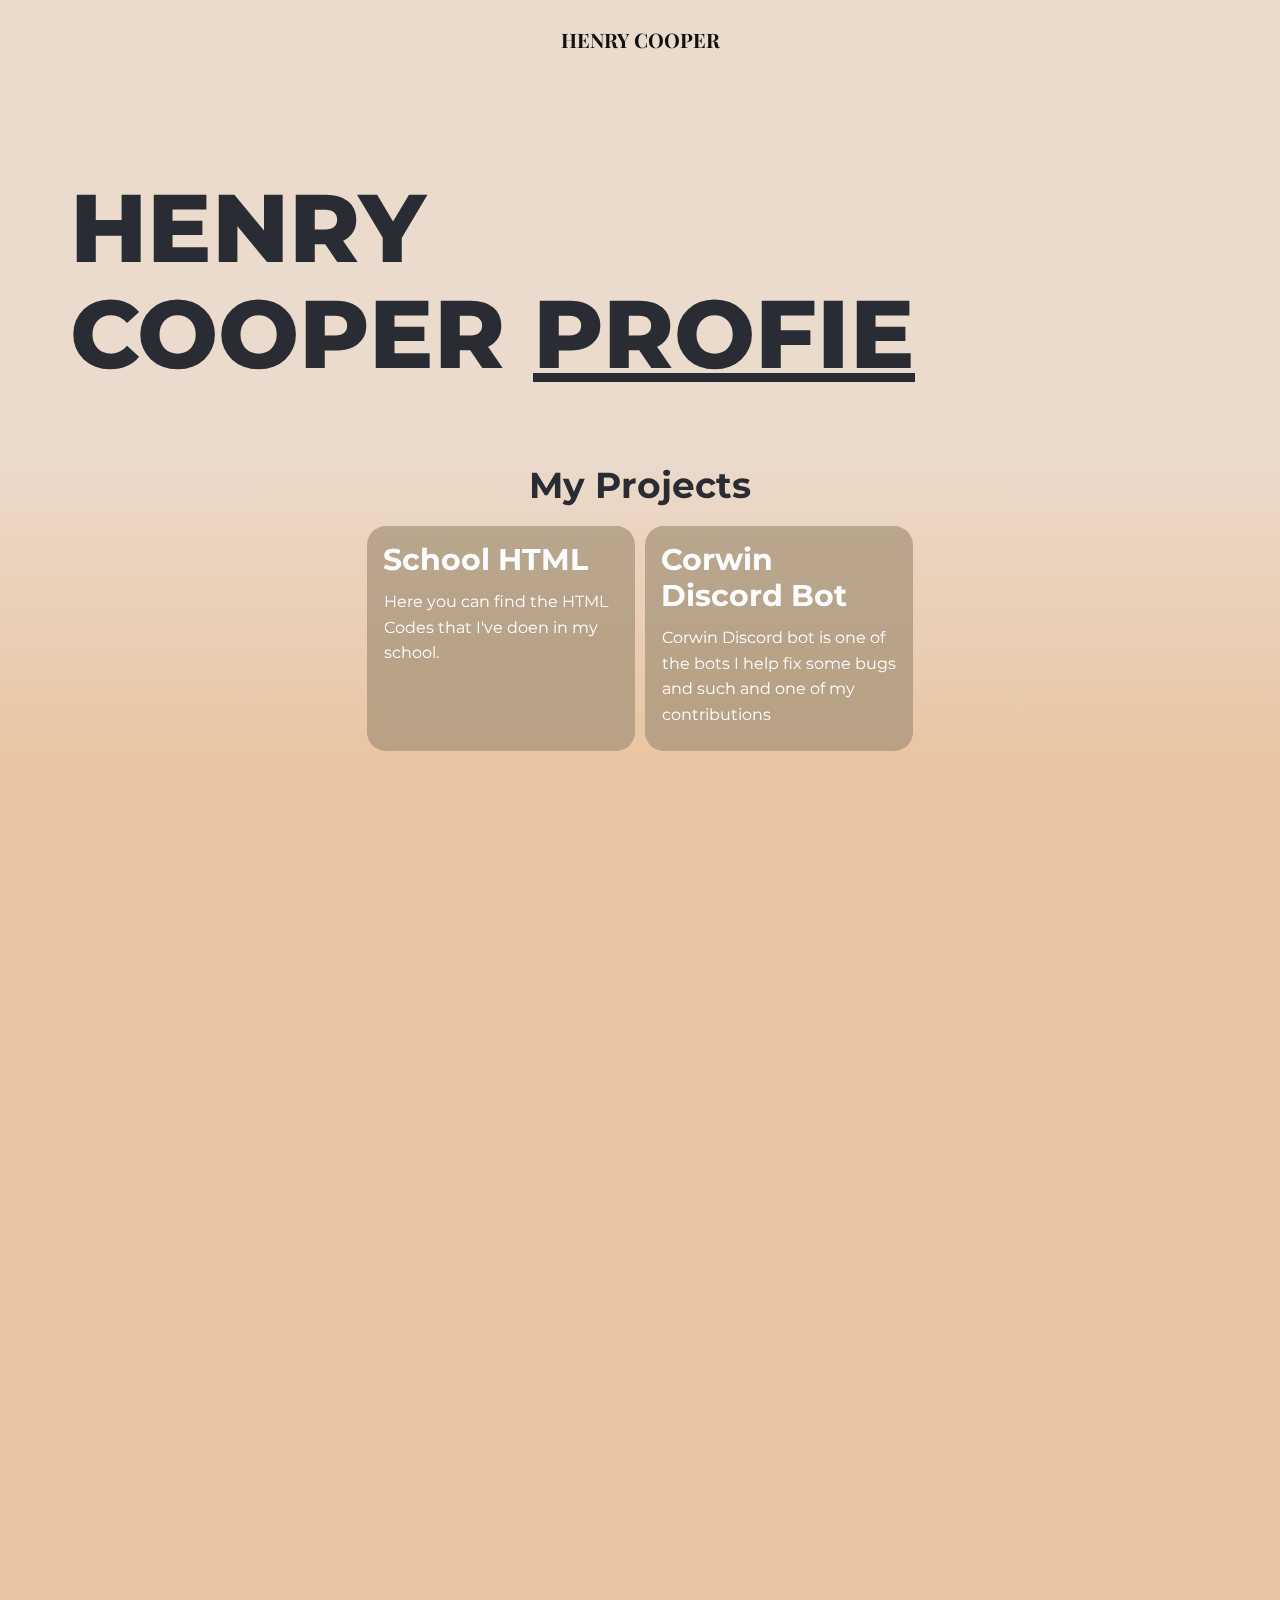
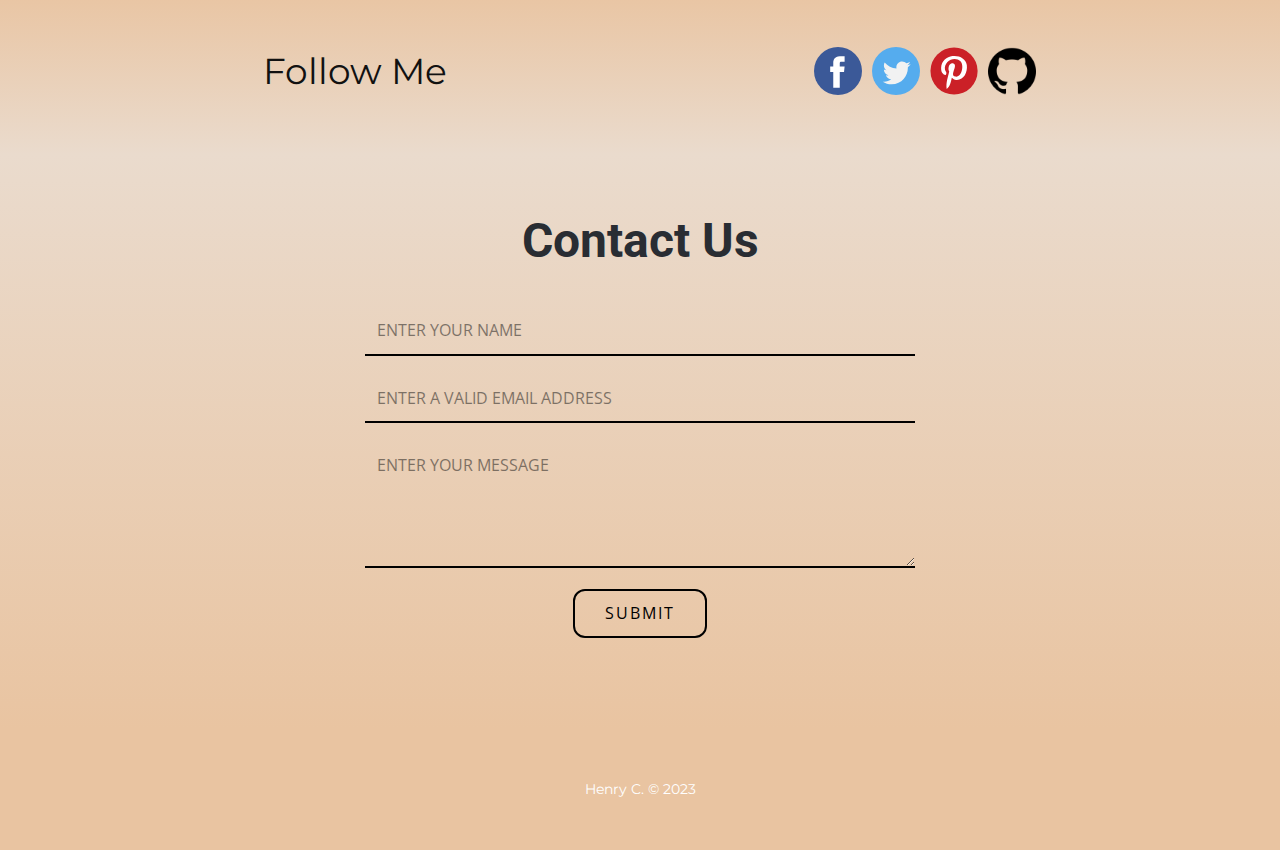
<file: index.html>
<!DOCTYPE html>
<html style="font-size: 16px;" lang="en"><head>
    <meta name="viewport" content="width=device-width, initial-scale=1.0">
    <meta charset="utf-8">
    <meta name="keywords" content="HENRY&nbsp;COOPER PROFILE, My Projects">
    <meta name="description" content="">
    <title>Profile | Henry C.</title>
     <link rel="icon" type="image/x-icon" href="portfoliopic.png">
    <link rel="stylesheet" href="nicepage.css" media="screen">
<link rel="stylesheet" href="profile.css" media="screen">
    <script class="u-script" type="text/javascript" src="jquery.js" defer=""></script>
    <script class="u-script" type="text/javascript" src="nicepage.js" defer=""></script>
    <meta name="generator" content="Nicepage 5.6.10, nicepage.com">
    <meta name="referrer" content="origin">
    <link id="u-theme-google-font" rel="stylesheet" href="https://fonts.googleapis.com/css?family=Roboto:100,100i,300,300i,400,400i,500,500i,700,700i,900,900i|Open+Sans:300,300i,400,400i,500,500i,600,600i,700,700i,800,800i">
    <link id="u-page-google-font" rel="stylesheet" href="https://fonts.googleapis.com/css?family=Montserrat:100,100i,200,200i,300,300i,400,400i,500,500i,600,600i,700,700i,800,800i,900,900i|Playfair+Display:400,400i,500,500i,600,600i,700,700i,800,800i,900,900i">
    
    
    
    
    
    
    <script type="application/ld+json">{
		"@context": "http://schema.org",
		"@type": "Organization",
		"name": ""
}</script>
    <meta name="theme-color" content="#478ac9">
    <meta property="og:title" content="profile">
    <meta property="og:type" content="website">
  <meta data-intl-tel-input-cdn-path="intlTelInput/"></head>
  <body class="u-body u-overlap u-xl-mode" data-lang="en"><header class="u-clearfix u-header u-header" id="sec-0856"><div class="u-clearfix u-sheet u-sheet-1">
        <p class="u-custom-font u-font-playfair-display u-text u-text-default u-text-1" data-animation-name="customAnimationIn" data-animation-duration="1000">HENRY COOPER</p>
      </div></header>
    <section class="u-clearfix u-custom-color-1 u-section-1" id="sec-e6e1">
      <div class="u-clearfix u-sheet u-sheet-1">
        <h1 class="u-custom-font u-font-montserrat u-hover-feature u-text u-text-palette-5-dark-3 u-text-1" data-animation-name="customAnimationIn" data-animation-duration="1000" data-animation-direction="">HENRY&nbsp;<br>COOPER&nbsp;<span style="text-decoration: underline !important;">PROFIE</span>
        </h1>
      </div>
      
    </section>
    <section class="u-clearfix u-gradient u-lightbox u-section-2" id="sec-6515">
      <div class="u-clearfix u-sheet u-sheet-1">
        <h2 class="u-custom-font u-font-montserrat u-hover-feature u-text u-text-default u-text-palette-5-dark-3 u-text-1" data-animation-name="customAnimationIn" data-animation-duration="1000">My Projects</h2>
        <div class="u-list u-list-1">
          <div class="u-repeater u-repeater-1">
            <div class="u-container-style u-custom-color-3 u-custom-item u-hover-feature u-list-item u-opacity u-opacity-70 u-radius-19 u-repeater-item u-shape-round u-list-item-1" data-animation-name="customAnimationIn" data-animation-duration="1000" data-href="https://github.com/HenryCpr/html-egi" data-target="_blank">
              <div class="u-container-layout u-similar-container u-container-layout-1">
                <h3 class="u-custom-font u-font-montserrat u-hover-feature u-text u-text-default u-text-2">School HTML</h3>
                <p class="u-custom-font u-font-montserrat u-text u-text-default u-text-3">Here you can find the HTML Codes that I've doen in my school.</p>
              </div>
            </div>
            <div class="u-container-style u-custom-color-3 u-custom-item u-hover-feature u-list-item u-opacity u-opacity-70 u-radius-19 u-repeater-item u-shape-round u-list-item-2" data-animation-name="customAnimationIn" data-animation-duration="1000" data-href="https://github.com/CorwinDev/Discord-Bot" data-target="_blank">
              <div class="u-container-layout u-similar-container u-container-layout-2">
                <h3 class="u-custom-font u-font-montserrat u-hover-feature u-text u-text-default u-text-4">Corwin&nbsp;<br>Discord Bot
                </h3>
                <p class="u-custom-font u-font-montserrat u-text u-text-default u-text-5">Corwin Discord bot is one of the bots I help fix some bugs and such and one of my contributions</p>
              </div>
            </div>
          </div>
        </div>
      </div>
      
      
      
      
      
    </section>
    <section class="u-align-center-lg u-align-center-md u-align-center-xl u-align-left-sm u-align-left-xs u-clearfix u-custom-color-2 u-section-3" data-image-width="2000" data-image-height="1333" id="sec-17bf">
      <div class="u-clearfix u-sheet u-sheet-1">
        <h2 class="u-custom-font u-font-montserrat u-text u-text-default u-text-palette-5-dark-3 u-text-1" data-animation-name="customAnimationIn" data-animation-duration="1000">About Me</h2>
        <p class="u-custom-font u-font-montserrat u-text u-text-2" data-animation-name="customAnimationIn" data-animation-duration="1000">Here you can learn about me, some of my info are listed here.</p>
        <div class="u-clearfix u-expanded-width u-gutter-10 u-layout-wrap u-layout-wrap-1" data-animation-name="customAnimationIn" data-animation-duration="1000">
          <div class="u-gutter-0 u-layout">
            <div class="u-layout-row">
              <div class="u-size-20 u-size-30-md">
                <div class="u-layout-col">
                  <div class="u-align-left u-container-style u-layout-cell u-left-cell u-size-20 u-layout-cell-1" data-animation-name="" data-animation-duration="0" data-animation-direction="">
                    <div class="u-container-layout u-valign-top u-container-layout-1">
                      <h3 class="u-custom-font u-font-montserrat u-text u-text-default u-text-3">Info about Myself</h3>
                      <p class="u-text u-text-4" data-animation-name="customAnimationIn" data-animation-duration="1000">I'm Henry Cooper a under-grad student working on projects while I'm free!</p>
                    </div>
                  </div>
                  <div class="u-align-left u-container-style u-layout-cell u-left-cell u-size-20 u-layout-cell-2" data-animation-name="customAnimationIn" data-animation-duration="1000">
                    <div class="u-container-layout u-valign-top u-container-layout-2">
                      <h3 class="u-custom-font u-font-montserrat u-text u-text-default u-text-5">My Hobbies</h3>
                      <p class="u-text u-text-6">One of my hobbies is just messing around with code. I watch tiktok a lot but I love swimming and food.</p>
                    </div>
                  </div>
                  <div class="u-align-left u-container-style u-layout-cell u-left-cell u-size-20 u-layout-cell-3" data-animation-name="customAnimationIn" data-animation-duration="1000">
                    <div class="u-container-layout u-valign-top u-container-layout-3">
                      <h3 class="u-custom-font u-font-montserrat u-text u-text-default u-text-7">My Goals</h3>
                      <p class="u-text u-text-8">My goal in life is to either work at the United Nations or become a successful Doctor.</p>
                    </div>
                  </div>
                </div>
              </div>
              <div class="u-size-20 u-size-30-md">
                <div class="u-layout-row">
                  <div class="u-align-left u-container-style u-hover-feature u-image u-image-round u-layout-cell u-radius-12 u-size-60 u-image-1" src="" data-image-width="720" data-image-height="1280" data-animation-name="customAnimationIn" data-animation-duration="1000">
                    <div class="u-container-layout u-valign-top u-container-layout-4" src=""></div>
                  </div>
                </div>
              </div>
              <div class="u-size-20 u-size-60-md">
                <div class="u-layout-col">
                  <div class="u-align-left u-container-style u-layout-cell u-right-cell u-size-20 u-layout-cell-5" data-animation-name="customAnimationIn" data-animation-duration="1000">
                    <div class="u-container-layout u-valign-top u-container-layout-5">
                      <h3 class="u-custom-font u-font-montserrat u-text u-text-default u-text-9">Nationality</h3>
                      <p class="u-text u-text-10">Burmese&nbsp;🇲🇲</p>
                    </div>
                  </div>
                  <div class="u-align-left u-container-style u-layout-cell u-right-cell u-size-20 u-layout-cell-6" data-animation-name="customAnimationIn" data-animation-duration="1000">
                    <div class="u-container-layout u-valign-top u-container-layout-6">
                      <h3 class="u-custom-font u-font-montserrat u-text u-text-default u-text-11">My Skills</h3>
                      <p class="u-text u-text-12">I'm a begginner in both Javascript and Html alongside with CSS but I'm an amature at Lua. I've coded some Roblox games before.</p>
                    </div>
                  </div>
                  <div class="u-align-left u-container-style u-layout-cell u-right-cell u-size-20 u-layout-cell-7">
                    <div class="u-container-layout u-valign-top u-container-layout-7">
                      <h3 class="u-custom-font u-font-montserrat u-text u-text-default u-text-13" data-animation-name="customAnimationIn" data-animation-direction="" data-animation-duration="1000">Looking to talk to me?</h3>
                      <p class="u-custom-font u-font-montserrat u-text u-text-14">If you ever want to talk to me just email me at this address : me@henry-net.cf</p>
                    </div>
                  </div>
                </div>
              </div>
            </div>
          </div>
        </div>
      </div>
      
    </section>
    <section class="u-align-center u-clearfix u-gradient u-section-4" id="sec-ba86">
      <div class="u-clearfix u-sheet u-sheet-1">
        <div class="u-clearfix u-expanded-width u-layout-wrap u-layout-wrap-1">
          <div class="u-gutter-0 u-layout">
            <div class="u-layout-row">
              <div class="u-align-center u-container-style u-layout-cell u-left-cell u-size-30 u-layout-cell-1">
                <div class="u-container-layout u-valign-middle u-container-layout-1">
                  <h2 class="u-custom-font u-font-montserrat u-text u-text-default u-text-1">Follow Me</h2>
                </div>
              </div>
              <div class="u-align-center u-container-style u-layout-cell u-right-cell u-size-30 u-layout-cell-2">
                <div class="u-container-layout u-valign-middle u-container-layout-2">
                  <div class="u-social-icons u-spacing-10 u-social-icons-1">
                    <a class="u-social-url" title="facebook" target="_blank" href="https://www.facebook.com/profile.php?id=100026711422530"><span class="u-icon u-social-facebook u-social-icon u-icon-1"><svg class="u-svg-link" preserveAspectRatio="xMidYMin slice" viewBox="0 0 112.196 112.196" style=""><use xmlns:xlink="http://www.w3.org/1999/xlink" xlink:href="#svg-194c"></use></svg><svg class="u-svg-content" viewBox="0 0 112.196 112.196" x="0px" y="0px" id="svg-194c" style="enable-background:new 0 0 112.196 112.196;"><g><circle style="fill:currentColor;" cx="56.098" cy="56.098" r="56.098"></circle><path style="fill:#FFFFFF;" d="M70.201,58.294h-10.01v36.672H45.025V58.294h-7.213V45.406h7.213v-8.34   c0-5.964,2.833-15.303,15.301-15.303L71.56,21.81v12.51h-8.151c-1.337,0-3.217,0.668-3.217,3.513v7.585h11.334L70.201,58.294z"></path>
</g></svg></span>
                    </a>
                    <a class="u-social-url" title="twitter" target="_blank" href="https://twitter.com/Henrywastaken"><span class="u-icon u-social-icon u-social-twitter u-icon-2"><svg class="u-svg-link" preserveAspectRatio="xMidYMin slice" viewBox="0 0 112.197 112.197" style=""><use xmlns:xlink="http://www.w3.org/1999/xlink" xlink:href="#svg-037f"></use></svg><svg class="u-svg-content" viewBox="0 0 112.197 112.197" x="0px" y="0px" id="svg-037f" style="enable-background:new 0 0 112.197 112.197;"><g><circle style="fill:#55ACEE;" cx="56.099" cy="56.098" r="56.098"></circle><g><path style="fill:#F1F2F2;" d="M90.461,40.316c-2.404,1.066-4.99,1.787-7.702,2.109c2.769-1.659,4.894-4.284,5.897-7.417    c-2.591,1.537-5.462,2.652-8.515,3.253c-2.446-2.605-5.931-4.233-9.79-4.233c-7.404,0-13.409,6.005-13.409,13.409    c0,1.051,0.119,2.074,0.349,3.056c-11.144-0.559-21.025-5.897-27.639-14.012c-1.154,1.98-1.816,4.285-1.816,6.742    c0,4.651,2.369,8.757,5.965,11.161c-2.197-0.069-4.266-0.672-6.073-1.679c-0.001,0.057-0.001,0.114-0.001,0.17    c0,6.497,4.624,11.916,10.757,13.147c-1.124,0.308-2.311,0.471-3.532,0.471c-0.866,0-1.705-0.083-2.523-0.239    c1.706,5.326,6.657,9.203,12.526,9.312c-4.59,3.597-10.371,5.74-16.655,5.74c-1.08,0-2.15-0.063-3.197-0.188    c5.931,3.806,12.981,6.025,20.553,6.025c24.664,0,38.152-20.432,38.152-38.153c0-0.581-0.013-1.16-0.039-1.734    C86.391,45.366,88.664,43.005,90.461,40.316L90.461,40.316z"></path>
</g>
</g></svg></span>
                    </a>
                    <a class="u-social-url" target="_blank" data-type="Pinterest" title="https://www.pinterest.com/lilghostyninja/" href="https://www.pinterest.com/lilghostyninja/"><span class="u-icon u-social-icon u-social-pinterest u-icon-3"><svg class="u-svg-link" preserveAspectRatio="xMidYMin slice" viewBox="0 0 112 112" style=""><use xmlns:xlink="http://www.w3.org/1999/xlink" xlink:href="#svg-7a74"></use></svg><svg class="u-svg-content" viewBox="0 0 112 112" x="0" y="0" id="svg-7a74"><circle fill="currentColor" cx="56.1" cy="56.1" r="55"></circle><path fill="#FFFFFF" d="M61.1,76.9c-4.7-0.3-6.7-2.7-10.3-5c-2,10.7-4.6,20.9-11.9,26.2c-2.2-16.1,3.3-28.2,5.9-41
            c-4.4-7.5,0.6-22.5,9.9-18.8c11.6,4.6-10,27.8,4.4,30.7C74.2,72,80.3,42.8,71,33.4C57.5,19.6,31.7,33,34.9,52.6
            c0.8,4.8,5.8,6.2,2,12.9c-8.7-1.9-11.2-8.8-10.9-17.8C26.5,32.8,39.3,22.5,52.2,21c16.3-1.9,31.6,5.9,33.7,21.2
            C88.2,59.5,78.6,78.2,61.1,76.9z"></path></svg></span>
                    </a>
                    <a class="u-social-url" target="_blank" data-type="Github" title="Github" href="https://github.com/HenryCpr"><span class="u-file-icon u-icon u-social-github u-social-icon u-icon-4"><img src="images/2111432.png" alt=""></span>
                    </a>
                  </div>
                </div>
              </div>
            </div>
          </div>
        </div>
      </div>
    </section>
    <section class="u-align-center u-clearfix u-gradient u-section-5" id="sec-617d">
      <div class="u-clearfix u-sheet u-valign-middle u-sheet-1">
        <h1 class="u-text u-text-default u-text-palette-5-dark-3 u-text-1">Contact Us</h1>
        <div class="u-form u-form-1">
          <form action="https://forms.nicepagesrv.com/v2/form/process" class="u-clearfix u-form-spacing-20 u-form-vertical u-inner-form" style="padding: 10px" source="email" name="Contact Form">
            <div class="u-form-group u-form-name u-label-none">
              <label for="name-3b9a" class="u-label">Name</label>
              <input type="text" placeholder="Enter your Name" id="name-3b9a" name="name" class="u-border-2 u-border-black u-border-no-left u-border-no-right u-border-no-top u-input u-input-rectangle u-none u-input-1" required="">
            </div>
            <div class="u-form-email u-form-group u-label-none">
              <label for="email-3b9a" class="u-label">Email</label>
              <input type="email" placeholder="Enter a valid email address" id="email-3b9a" name="email" class="u-border-2 u-border-black u-border-no-left u-border-no-right u-border-no-top u-input u-input-rectangle u-none u-input-2" required="">
            </div>
            <div class="u-form-group u-form-message u-label-none">
              <label for="message-3b9a" class="u-label">Message</label>
              <textarea placeholder="Enter your message" rows="4" cols="50" id="message-3b9a" name="message" class="u-border-2 u-border-black u-border-no-left u-border-no-right u-border-no-top u-input u-input-rectangle u-none u-input-3" required=""></textarea>
            </div>
            <div class="u-align-center u-form-group u-form-submit">
              <a href="#" class="u-border-2 u-border-black u-btn u-btn-round u-btn-submit u-button-style u-none u-radius-12 u-btn-1">Submit</a>
              <input type="submit" value="submit" class="u-form-control-hidden">
            </div>
            <div class="u-form-send-message u-form-send-success"> Thank you! Your message has been sent. </div>
            <div class="u-form-send-error u-form-send-message"> Unable to send your message. Please fix errors then try again. </div>
            <input type="hidden" value="" name="recaptchaResponse">
            <input type="hidden" name="formServices" value="6a5fdbe43fee8c18e83079fb4f64fc63">
          </form>
        </div>
      </div>
    </section>
    
    
    <footer class="u-align-center u-clearfix u-custom-color-2 u-footer u-footer" id="sec-1622"><div class="u-clearfix u-sheet u-valign-middle u-sheet-1">
        <p class="u-custom-font u-font-montserrat u-small-text u-text u-text-body-alt-color u-text-variant u-text-1">Henry C.&nbsp;© 2023</p>
      </div></footer>
    
  
</body></html>
</file>
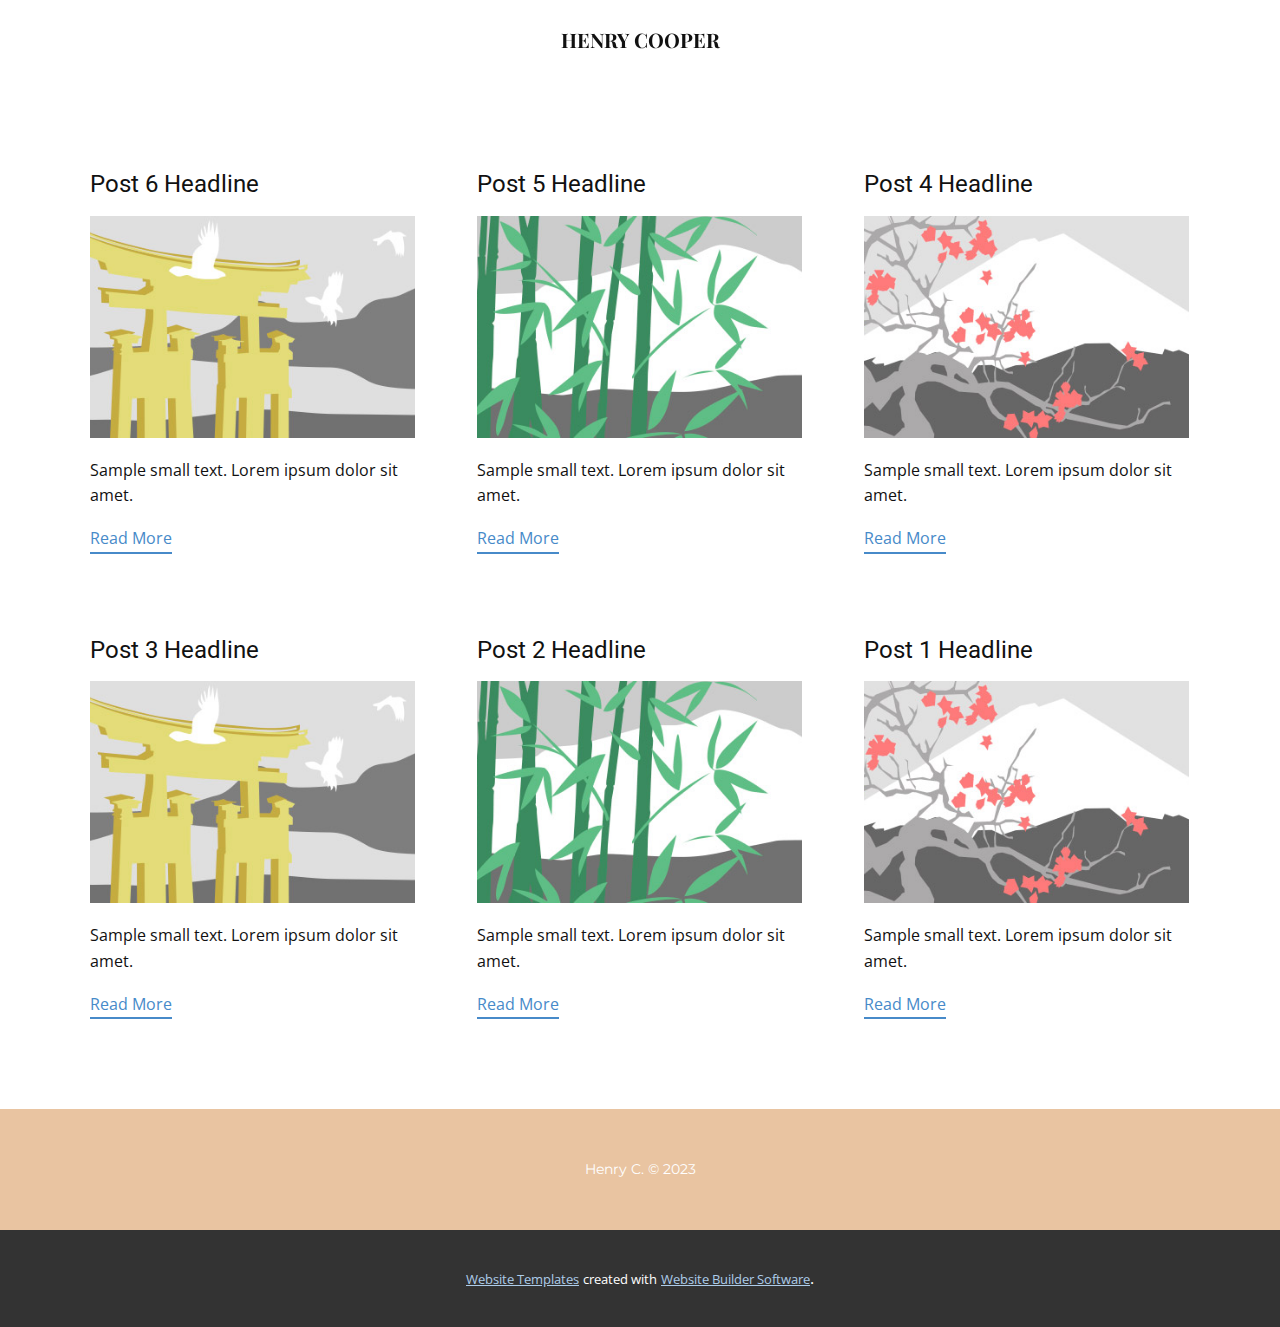
<file: blog/blog.html>
<!DOCTYPE html>
<html style="font-size: 16px;" lang="en"><head>
    <meta name="viewport" content="width=device-width, initial-scale=1.0">
    <meta charset="utf-8">
    <meta name="keywords" content="">
    <meta name="description" content="">
    <title>Blog Template</title>
    <link rel="stylesheet" href="../nicepage.css" media="screen">
<link rel="stylesheet" href="../Blog-Template.css" media="screen">
    <script class="u-script" type="text/javascript" src="../jquery.js" defer=""></script>
    <script class="u-script" type="text/javascript" src="../nicepage.js" defer=""></script>
    <meta name="generator" content="Nicepage 5.6.10, nicepage.com">
    <link id="u-theme-google-font" rel="stylesheet" href="https://fonts.googleapis.com/css?family=Roboto:100,100i,300,300i,400,400i,500,500i,700,700i,900,900i|Open+Sans:300,300i,400,400i,500,500i,600,600i,700,700i,800,800i">
    <link id="u-page-google-font" rel="stylesheet" href="https://fonts.googleapis.com/css?family=Playfair+Display:400,400i,500,500i,600,600i,700,700i,800,800i,900,900i|Montserrat:100,100i,200,200i,300,300i,400,400i,500,500i,600,600i,700,700i,800,800i,900,900i">
    
    
    <script type="application/ld+json">{
		"@context": "http://schema.org",
		"@type": "Organization",
		"name": ""
}</script>
    <meta name="theme-color" content="#478ac9">
  <meta data-intl-tel-input-cdn-path="intlTelInput/"></head>
  <body class="u-body u-xl-mode" data-lang="en"><header class="u-clearfix u-header u-header" id="sec-0856"><div class="u-clearfix u-sheet u-sheet-1">
        <p class="u-custom-font u-font-playfair-display u-text u-text-default u-text-1" data-animation-name="customAnimationIn" data-animation-duration="1000">HENRY COOPER</p>
      </div></header>
    <section class="u-clearfix u-section-1" id="sec-1576">
      <div class="u-clearfix u-sheet u-valign-middle u-sheet-1"><!--blog--><!--blog_options_json--><!--{"type":"Recent","source":"","tags":"","count":""}--><!--/blog_options_json-->
        <div class="u-blog u-expanded-width u-repeater u-repeater-1"><!--blog_post-->
          <div class="u-blog-post u-container-style u-repeater-item u-white u-repeater-item-1">
            <div class="u-container-layout u-similar-container u-valign-top u-container-layout-1"><!--blog_post_header-->
              <h4 class="u-blog-control u-text u-text-1">
                <a class="u-post-header-link" href="../blog/post-5.html">Post 6 Headline</a>
              </h4><!--/blog_post_header--><!--blog_post_image-->
              <a class="u-post-header-link" href="../blog/post-5.html"><img alt="" class="u-blog-control u-expanded-width u-image u-image-default u-image-1" src="../images/8ad73f3c.jpeg"></a><!--/blog_post_image--><!--blog_post_content-->
              <div class="u-blog-control u-post-content u-text u-text-2 fr-view">Sample small text. Lorem ipsum dolor sit amet.</div><!--/blog_post_content--><!--blog_post_readmore-->
              <a href="../blog/post-5.html" class="u-blog-control u-border-2 u-border-palette-1-base u-btn u-btn-rectangle u-button-style u-none u-btn-1"><!--blog_post_readmore_content--><!--options_json--><!--{"content":"","defaultValue":"Read More"}--><!--/options_json-->Read More<!--/blog_post_readmore_content--></a><!--/blog_post_readmore-->
            </div>
          </div><div class="u-blog-post u-container-style u-repeater-item u-video-cover u-white">
            <div class="u-container-layout u-similar-container u-valign-top u-container-layout-2"><!--blog_post_header-->
              <h4 class="u-blog-control u-text u-text-3">
                <a class="u-post-header-link" href="../blog/post-4.html">Post 5 Headline</a>
              </h4><!--/blog_post_header--><!--blog_post_image-->
              <a class="u-post-header-link" href="../blog/post-4.html"><img alt="" class="u-blog-control u-expanded-width u-image u-image-default u-image-2" src="../images/68f64b9d.jpeg"></a><!--/blog_post_image--><!--blog_post_content-->
              <div class="u-blog-control u-post-content u-text u-text-4 fr-view">Sample small text. Lorem ipsum dolor sit amet.</div><!--/blog_post_content--><!--blog_post_readmore-->
              <a href="../blog/post-4.html" class="u-blog-control u-border-2 u-border-palette-1-base u-btn u-btn-rectangle u-button-style u-none u-btn-2"><!--blog_post_readmore_content--><!--options_json--><!--{"content":"","defaultValue":"Read More"}--><!--/options_json-->Read More<!--/blog_post_readmore_content--></a><!--/blog_post_readmore-->
            </div>
          </div><div class="u-blog-post u-container-style u-repeater-item u-video-cover u-white">
            <div class="u-container-layout u-similar-container u-valign-top u-container-layout-3"><!--blog_post_header-->
              <h4 class="u-blog-control u-text u-text-5">
                <a class="u-post-header-link" href="../blog/post-3.html">Post 4 Headline</a>
              </h4><!--/blog_post_header--><!--blog_post_image-->
              <a class="u-post-header-link" href="../blog/post-3.html"><img alt="" class="u-blog-control u-expanded-width u-image u-image-default u-image-3" src="../images/0fd3416c.jpeg"></a><!--/blog_post_image--><!--blog_post_content-->
              <div class="u-blog-control u-post-content u-text u-text-6 fr-view">Sample small text. Lorem ipsum dolor sit amet.</div><!--/blog_post_content--><!--blog_post_readmore-->
              <a href="../blog/post-3.html" class="u-blog-control u-border-2 u-border-palette-1-base u-btn u-btn-rectangle u-button-style u-none u-btn-3"><!--blog_post_readmore_content--><!--options_json--><!--{"content":"","defaultValue":"Read More"}--><!--/options_json-->Read More<!--/blog_post_readmore_content--></a><!--/blog_post_readmore-->
            </div>
          </div><div class="u-blog-post u-container-style u-repeater-item u-white u-repeater-item-1">
            <div class="u-container-layout u-similar-container u-valign-top u-container-layout-1"><!--blog_post_header-->
              <h4 class="u-blog-control u-text u-text-1">
                <a class="u-post-header-link" href="../blog/post-2.html">Post 3 Headline</a>
              </h4><!--/blog_post_header--><!--blog_post_image-->
              <a class="u-post-header-link" href="../blog/post-2.html"><img alt="" class="u-blog-control u-expanded-width u-image u-image-default u-image-1" src="../images/8ad73f3c.jpeg"></a><!--/blog_post_image--><!--blog_post_content-->
              <div class="u-blog-control u-post-content u-text u-text-2 fr-view">Sample small text. Lorem ipsum dolor sit amet.</div><!--/blog_post_content--><!--blog_post_readmore-->
              <a href="../blog/post-2.html" class="u-blog-control u-border-2 u-border-palette-1-base u-btn u-btn-rectangle u-button-style u-none u-btn-1"><!--blog_post_readmore_content--><!--options_json--><!--{"content":"","defaultValue":"Read More"}--><!--/options_json-->Read More<!--/blog_post_readmore_content--></a><!--/blog_post_readmore-->
            </div>
          </div><div class="u-blog-post u-container-style u-repeater-item u-video-cover u-white">
            <div class="u-container-layout u-similar-container u-valign-top u-container-layout-2"><!--blog_post_header-->
              <h4 class="u-blog-control u-text u-text-3">
                <a class="u-post-header-link" href="../blog/post-1.html">Post 2 Headline</a>
              </h4><!--/blog_post_header--><!--blog_post_image-->
              <a class="u-post-header-link" href="../blog/post-1.html"><img alt="" class="u-blog-control u-expanded-width u-image u-image-default u-image-2" src="../images/68f64b9d.jpeg"></a><!--/blog_post_image--><!--blog_post_content-->
              <div class="u-blog-control u-post-content u-text u-text-4 fr-view">Sample small text. Lorem ipsum dolor sit amet.</div><!--/blog_post_content--><!--blog_post_readmore-->
              <a href="../blog/post-1.html" class="u-blog-control u-border-2 u-border-palette-1-base u-btn u-btn-rectangle u-button-style u-none u-btn-2"><!--blog_post_readmore_content--><!--options_json--><!--{"content":"","defaultValue":"Read More"}--><!--/options_json-->Read More<!--/blog_post_readmore_content--></a><!--/blog_post_readmore-->
            </div>
          </div><div class="u-blog-post u-container-style u-repeater-item u-video-cover u-white">
            <div class="u-container-layout u-similar-container u-valign-top u-container-layout-3"><!--blog_post_header-->
              <h4 class="u-blog-control u-text u-text-5">
                <a class="u-post-header-link" href="../blog/post.html">Post 1 Headline</a>
              </h4><!--/blog_post_header--><!--blog_post_image-->
              <a class="u-post-header-link" href="../blog/post.html"><img alt="" class="u-blog-control u-expanded-width u-image u-image-default u-image-3" src="../images/0fd3416c.jpeg"></a><!--/blog_post_image--><!--blog_post_content-->
              <div class="u-blog-control u-post-content u-text u-text-6 fr-view">Sample small text. Lorem ipsum dolor sit amet.</div><!--/blog_post_content--><!--blog_post_readmore-->
              <a href="../blog/post.html" class="u-blog-control u-border-2 u-border-palette-1-base u-btn u-btn-rectangle u-button-style u-none u-btn-3"><!--blog_post_readmore_content--><!--options_json--><!--{"content":"","defaultValue":"Read More"}--><!--/options_json-->Read More<!--/blog_post_readmore_content--></a><!--/blog_post_readmore-->
            </div>
          </div><!--/blog_post--><!--blog_post-->
          <!--/blog_post--><!--blog_post-->
          <!--/blog_post-->
        </div><!--/blog-->
      </div>
    </section>
    
    
    <footer class="u-align-center u-clearfix u-custom-color-2 u-footer u-footer" id="sec-1622"><div class="u-clearfix u-sheet u-valign-middle u-sheet-1">
        <p class="u-custom-font u-font-montserrat u-small-text u-text u-text-body-alt-color u-text-variant u-text-1">Henry C.&nbsp;© 2023</p>
      </div></footer>
    <section class="u-backlink u-clearfix u-grey-80">
      <a class="u-link" href="https://nicepage.com/website-templates" target="_blank">
        <span>Website Templates</span>
      </a>
      <p class="u-text">
        <span>created with</span>
      </p>
      <a class="u-link" href="" target="_blank">
        <span>Website Builder Software</span>
      </a>. 
    </section>
  
</body></html>
</file>
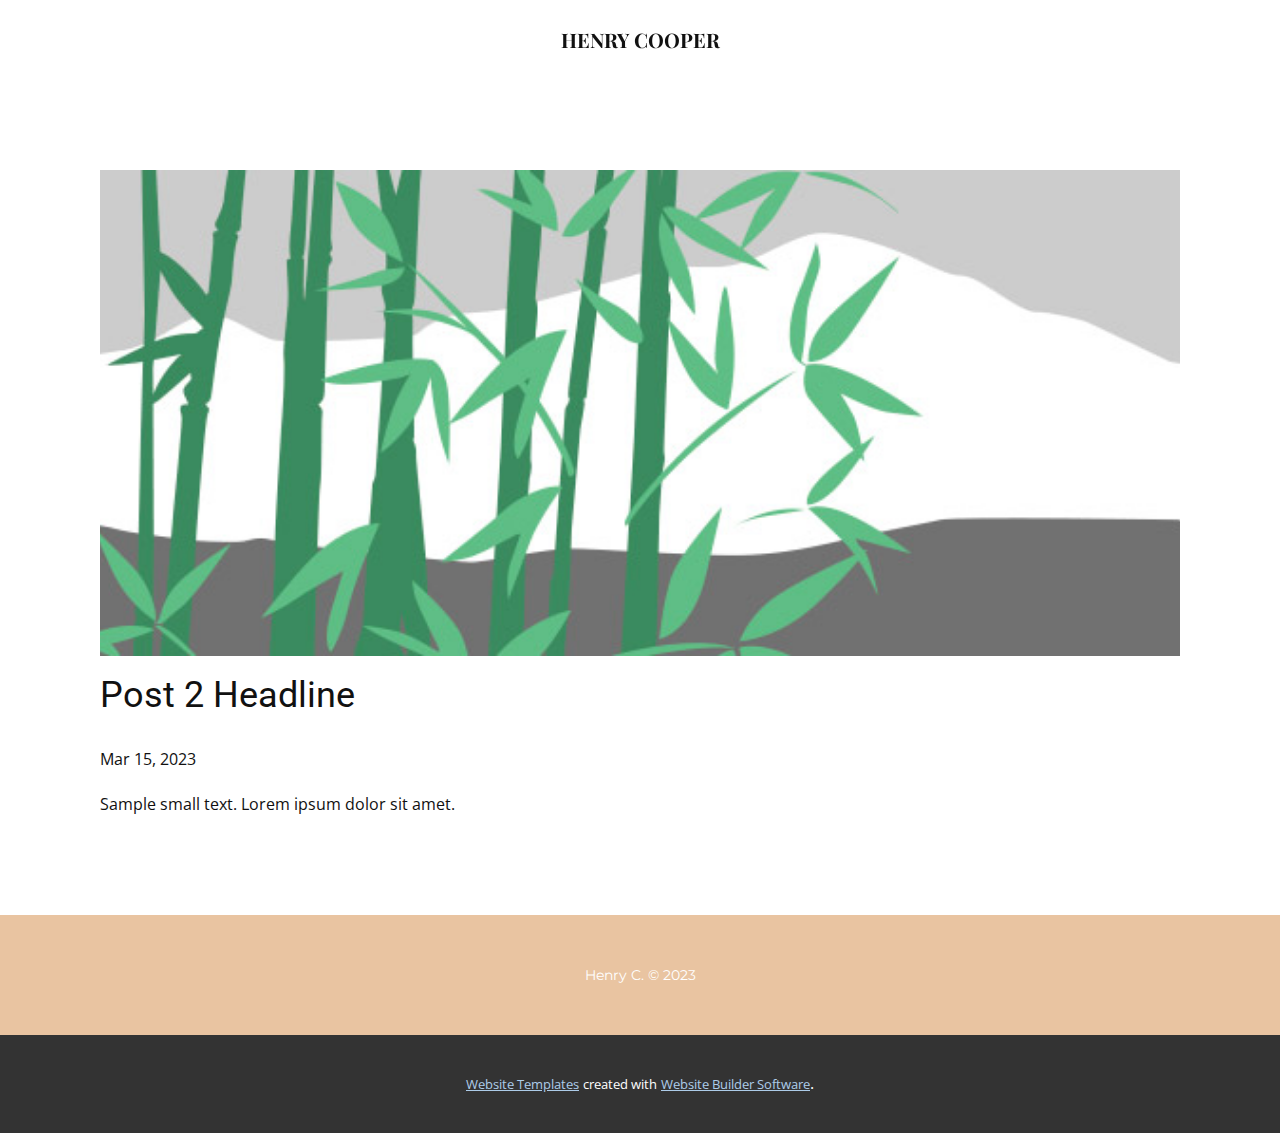
<file: blog/post-1.html>
<!DOCTYPE html>
<html style="font-size: 16px;" lang="en"><head>
    <meta name="viewport" content="width=device-width, initial-scale=1.0">
    <meta charset="utf-8">
    <meta name="keywords" content="Post 1 Headline">
    <meta name="description" content="">
    <title>Post 2 Headline</title>
    <link rel="stylesheet" href="../nicepage.css" media="screen">
<link rel="stylesheet" href="../Post-Template.css" media="screen">
    <script class="u-script" type="text/javascript" src="../jquery.js" defer=""></script>
    <script class="u-script" type="text/javascript" src="../nicepage.js" defer=""></script>
    <meta name="generator" content="Nicepage 5.6.10, nicepage.com">
    <link id="u-theme-google-font" rel="stylesheet" href="https://fonts.googleapis.com/css?family=Roboto:100,100i,300,300i,400,400i,500,500i,700,700i,900,900i|Open+Sans:300,300i,400,400i,500,500i,600,600i,700,700i,800,800i">
    <link id="u-page-google-font" rel="stylesheet" href="https://fonts.googleapis.com/css?family=Playfair+Display:400,400i,500,500i,600,600i,700,700i,800,800i,900,900i|Montserrat:100,100i,200,200i,300,300i,400,400i,500,500i,600,600i,700,700i,800,800i,900,900i">
    
    
    <script type="application/ld+json">{
		"@context": "http://schema.org",
		"@type": "Organization",
		"name": ""
}</script>
    <meta name="theme-color" content="#478ac9">
  <meta data-intl-tel-input-cdn-path="intlTelInput/"></head>
  <body class="u-body u-xl-mode" data-lang="en"><header class="u-clearfix u-header u-header" id="sec-0856"><div class="u-clearfix u-sheet u-sheet-1">
        <p class="u-custom-font u-font-playfair-display u-text u-text-default u-text-1" data-animation-name="customAnimationIn" data-animation-duration="1000">HENRY COOPER</p>
      </div></header>
    <section class="u-align-center u-clearfix u-section-1" id="sec-808b">
      <div class="u-clearfix u-sheet u-valign-middle-md u-valign-middle-sm u-valign-middle-xs u-sheet-1"><!--post_details--><!--post_details_options_json--><!--{"source":""}--><!--/post_details_options_json--><!--blog_post-->
        <div class="u-container-style u-expanded-width u-post-details u-post-details-1">
          <div class="u-container-layout u-valign-middle u-container-layout-1"><!--blog_post_image-->
            <img alt="" class="u-blog-control u-expanded-width u-image u-image-default u-image-1" src="../images/68f64b9d.jpeg"><!--/blog_post_image--><!--blog_post_header-->
            <h2 class="u-blog-control u-text u-text-1">Post 2 Headline</h2><!--/blog_post_header--><!--blog_post_metadata-->
            <div class="u-blog-control u-metadata u-metadata-1"><!--blog_post_metadata_date-->
              <span class="u-meta-date u-meta-icon">Mar 15, 2023</span><!--/blog_post_metadata_date--><!--blog_post_metadata_category-->
              <!--/blog_post_metadata_category--><!--blog_post_metadata_comments-->
              <!--/blog_post_metadata_comments-->
            </div><!--/blog_post_metadata--><!--blog_post_content-->
            <div class="u-align-justify u-blog-control u-post-content u-text u-text-2 fr-view">
  Sample small text. Lorem ipsum dolor sit amet.
  </div><!--/blog_post_content-->
          </div>
        </div><!--/blog_post--><!--/post_details-->
      </div>
    </section>
    
    
    <footer class="u-align-center u-clearfix u-custom-color-2 u-footer u-footer" id="sec-1622"><div class="u-clearfix u-sheet u-valign-middle u-sheet-1">
        <p class="u-custom-font u-font-montserrat u-small-text u-text u-text-body-alt-color u-text-variant u-text-1">Henry C.&nbsp;© 2023</p>
      </div></footer>
    <section class="u-backlink u-clearfix u-grey-80">
      <a class="u-link" href="https://nicepage.com/website-templates" target="_blank">
        <span>Website Templates</span>
      </a>
      <p class="u-text">
        <span>created with</span>
      </p>
      <a class="u-link" href="" target="_blank">
        <span>Website Builder Software</span>
      </a>. 
    </section>
  
</body></html>
</file>
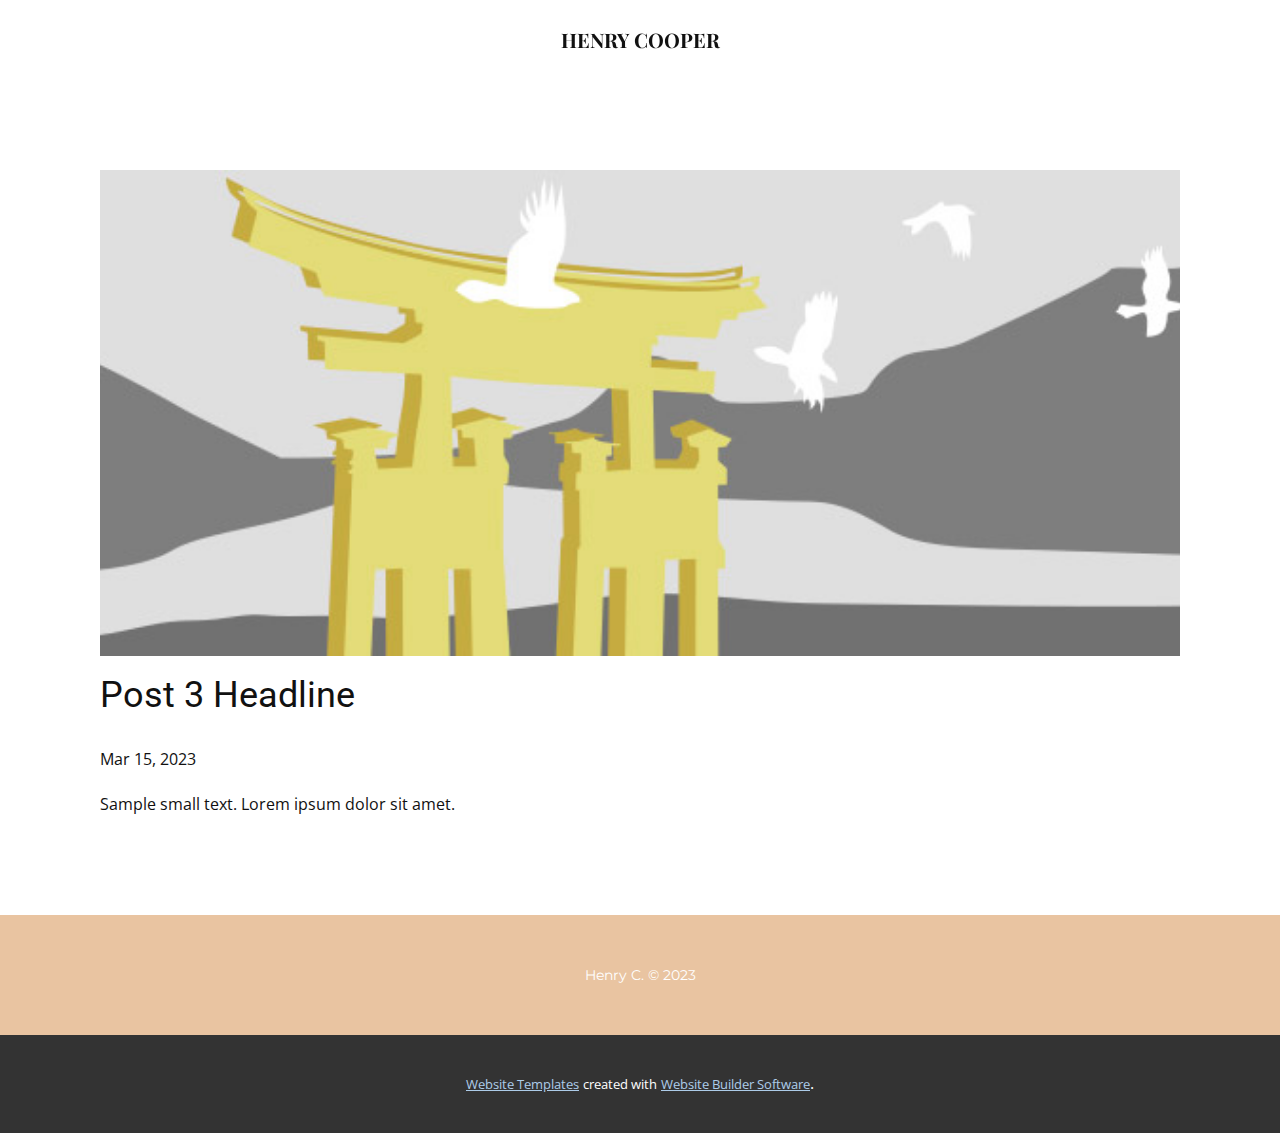
<file: blog/post-2.html>
<!DOCTYPE html>
<html style="font-size: 16px;" lang="en"><head>
    <meta name="viewport" content="width=device-width, initial-scale=1.0">
    <meta charset="utf-8">
    <meta name="keywords" content="Post 1 Headline">
    <meta name="description" content="">
    <title>Post 3 Headline</title>
    <link rel="stylesheet" href="../nicepage.css" media="screen">
<link rel="stylesheet" href="../Post-Template.css" media="screen">
    <script class="u-script" type="text/javascript" src="../jquery.js" defer=""></script>
    <script class="u-script" type="text/javascript" src="../nicepage.js" defer=""></script>
    <meta name="generator" content="Nicepage 5.6.10, nicepage.com">
    <link id="u-theme-google-font" rel="stylesheet" href="https://fonts.googleapis.com/css?family=Roboto:100,100i,300,300i,400,400i,500,500i,700,700i,900,900i|Open+Sans:300,300i,400,400i,500,500i,600,600i,700,700i,800,800i">
    <link id="u-page-google-font" rel="stylesheet" href="https://fonts.googleapis.com/css?family=Playfair+Display:400,400i,500,500i,600,600i,700,700i,800,800i,900,900i|Montserrat:100,100i,200,200i,300,300i,400,400i,500,500i,600,600i,700,700i,800,800i,900,900i">
    
    
    <script type="application/ld+json">{
		"@context": "http://schema.org",
		"@type": "Organization",
		"name": ""
}</script>
    <meta name="theme-color" content="#478ac9">
  <meta data-intl-tel-input-cdn-path="intlTelInput/"></head>
  <body class="u-body u-xl-mode" data-lang="en"><header class="u-clearfix u-header u-header" id="sec-0856"><div class="u-clearfix u-sheet u-sheet-1">
        <p class="u-custom-font u-font-playfair-display u-text u-text-default u-text-1" data-animation-name="customAnimationIn" data-animation-duration="1000">HENRY COOPER</p>
      </div></header>
    <section class="u-align-center u-clearfix u-section-1" id="sec-808b">
      <div class="u-clearfix u-sheet u-valign-middle-md u-valign-middle-sm u-valign-middle-xs u-sheet-1"><!--post_details--><!--post_details_options_json--><!--{"source":""}--><!--/post_details_options_json--><!--blog_post-->
        <div class="u-container-style u-expanded-width u-post-details u-post-details-1">
          <div class="u-container-layout u-valign-middle u-container-layout-1"><!--blog_post_image-->
            <img alt="" class="u-blog-control u-expanded-width u-image u-image-default u-image-1" src="../images/8ad73f3c.jpeg"><!--/blog_post_image--><!--blog_post_header-->
            <h2 class="u-blog-control u-text u-text-1">Post 3 Headline</h2><!--/blog_post_header--><!--blog_post_metadata-->
            <div class="u-blog-control u-metadata u-metadata-1"><!--blog_post_metadata_date-->
              <span class="u-meta-date u-meta-icon">Mar 15, 2023</span><!--/blog_post_metadata_date--><!--blog_post_metadata_category-->
              <!--/blog_post_metadata_category--><!--blog_post_metadata_comments-->
              <!--/blog_post_metadata_comments-->
            </div><!--/blog_post_metadata--><!--blog_post_content-->
            <div class="u-align-justify u-blog-control u-post-content u-text u-text-2 fr-view">
  Sample small text. Lorem ipsum dolor sit amet.
  </div><!--/blog_post_content-->
          </div>
        </div><!--/blog_post--><!--/post_details-->
      </div>
    </section>
    
    
    <footer class="u-align-center u-clearfix u-custom-color-2 u-footer u-footer" id="sec-1622"><div class="u-clearfix u-sheet u-valign-middle u-sheet-1">
        <p class="u-custom-font u-font-montserrat u-small-text u-text u-text-body-alt-color u-text-variant u-text-1">Henry C.&nbsp;© 2023</p>
      </div></footer>
    <section class="u-backlink u-clearfix u-grey-80">
      <a class="u-link" href="https://nicepage.com/website-templates" target="_blank">
        <span>Website Templates</span>
      </a>
      <p class="u-text">
        <span>created with</span>
      </p>
      <a class="u-link" href="" target="_blank">
        <span>Website Builder Software</span>
      </a>. 
    </section>
  
</body></html>
</file>
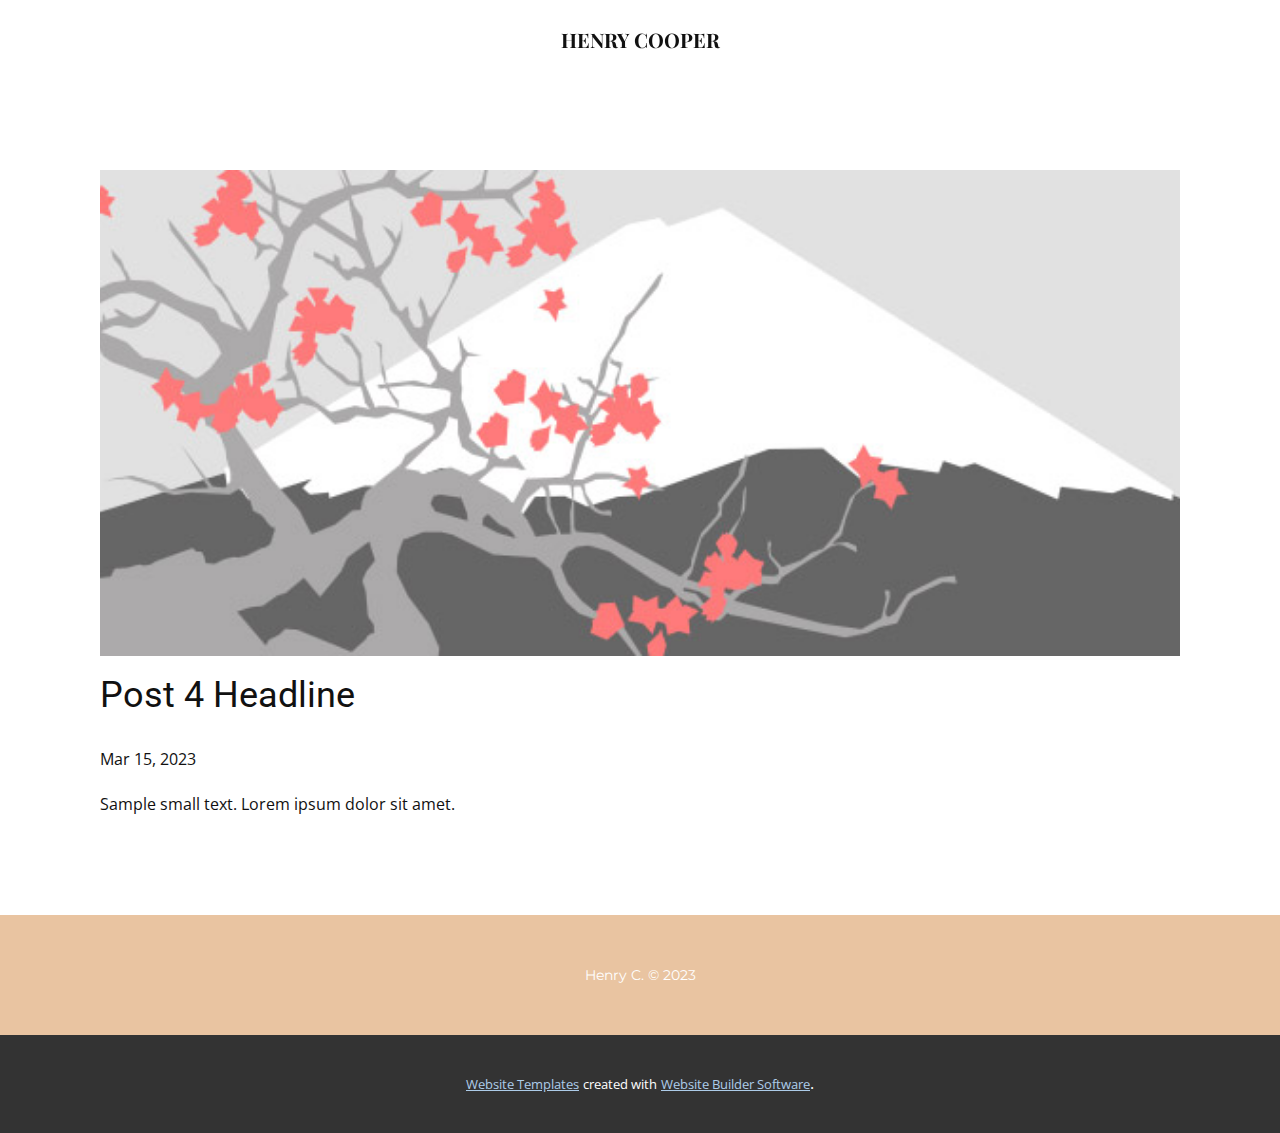
<file: blog/post-3.html>
<!DOCTYPE html>
<html style="font-size: 16px;" lang="en"><head>
    <meta name="viewport" content="width=device-width, initial-scale=1.0">
    <meta charset="utf-8">
    <meta name="keywords" content="Post 1 Headline">
    <meta name="description" content="">
    <title>Post 4 Headline</title>
    <link rel="stylesheet" href="../nicepage.css" media="screen">
<link rel="stylesheet" href="../Post-Template.css" media="screen">
    <script class="u-script" type="text/javascript" src="../jquery.js" defer=""></script>
    <script class="u-script" type="text/javascript" src="../nicepage.js" defer=""></script>
    <meta name="generator" content="Nicepage 5.6.10, nicepage.com">
    <link id="u-theme-google-font" rel="stylesheet" href="https://fonts.googleapis.com/css?family=Roboto:100,100i,300,300i,400,400i,500,500i,700,700i,900,900i|Open+Sans:300,300i,400,400i,500,500i,600,600i,700,700i,800,800i">
    <link id="u-page-google-font" rel="stylesheet" href="https://fonts.googleapis.com/css?family=Playfair+Display:400,400i,500,500i,600,600i,700,700i,800,800i,900,900i|Montserrat:100,100i,200,200i,300,300i,400,400i,500,500i,600,600i,700,700i,800,800i,900,900i">
    
    
    <script type="application/ld+json">{
		"@context": "http://schema.org",
		"@type": "Organization",
		"name": ""
}</script>
    <meta name="theme-color" content="#478ac9">
  <meta data-intl-tel-input-cdn-path="intlTelInput/"></head>
  <body class="u-body u-xl-mode" data-lang="en"><header class="u-clearfix u-header u-header" id="sec-0856"><div class="u-clearfix u-sheet u-sheet-1">
        <p class="u-custom-font u-font-playfair-display u-text u-text-default u-text-1" data-animation-name="customAnimationIn" data-animation-duration="1000">HENRY COOPER</p>
      </div></header>
    <section class="u-align-center u-clearfix u-section-1" id="sec-808b">
      <div class="u-clearfix u-sheet u-valign-middle-md u-valign-middle-sm u-valign-middle-xs u-sheet-1"><!--post_details--><!--post_details_options_json--><!--{"source":""}--><!--/post_details_options_json--><!--blog_post-->
        <div class="u-container-style u-expanded-width u-post-details u-post-details-1">
          <div class="u-container-layout u-valign-middle u-container-layout-1"><!--blog_post_image-->
            <img alt="" class="u-blog-control u-expanded-width u-image u-image-default u-image-1" src="../images/0fd3416c.jpeg"><!--/blog_post_image--><!--blog_post_header-->
            <h2 class="u-blog-control u-text u-text-1">Post 4 Headline</h2><!--/blog_post_header--><!--blog_post_metadata-->
            <div class="u-blog-control u-metadata u-metadata-1"><!--blog_post_metadata_date-->
              <span class="u-meta-date u-meta-icon">Mar 15, 2023</span><!--/blog_post_metadata_date--><!--blog_post_metadata_category-->
              <!--/blog_post_metadata_category--><!--blog_post_metadata_comments-->
              <!--/blog_post_metadata_comments-->
            </div><!--/blog_post_metadata--><!--blog_post_content-->
            <div class="u-align-justify u-blog-control u-post-content u-text u-text-2 fr-view">
  Sample small text. Lorem ipsum dolor sit amet.
  </div><!--/blog_post_content-->
          </div>
        </div><!--/blog_post--><!--/post_details-->
      </div>
    </section>
    
    
    <footer class="u-align-center u-clearfix u-custom-color-2 u-footer u-footer" id="sec-1622"><div class="u-clearfix u-sheet u-valign-middle u-sheet-1">
        <p class="u-custom-font u-font-montserrat u-small-text u-text u-text-body-alt-color u-text-variant u-text-1">Henry C.&nbsp;© 2023</p>
      </div></footer>
    <section class="u-backlink u-clearfix u-grey-80">
      <a class="u-link" href="https://nicepage.com/website-templates" target="_blank">
        <span>Website Templates</span>
      </a>
      <p class="u-text">
        <span>created with</span>
      </p>
      <a class="u-link" href="" target="_blank">
        <span>Website Builder Software</span>
      </a>. 
    </section>
  
</body></html>
</file>
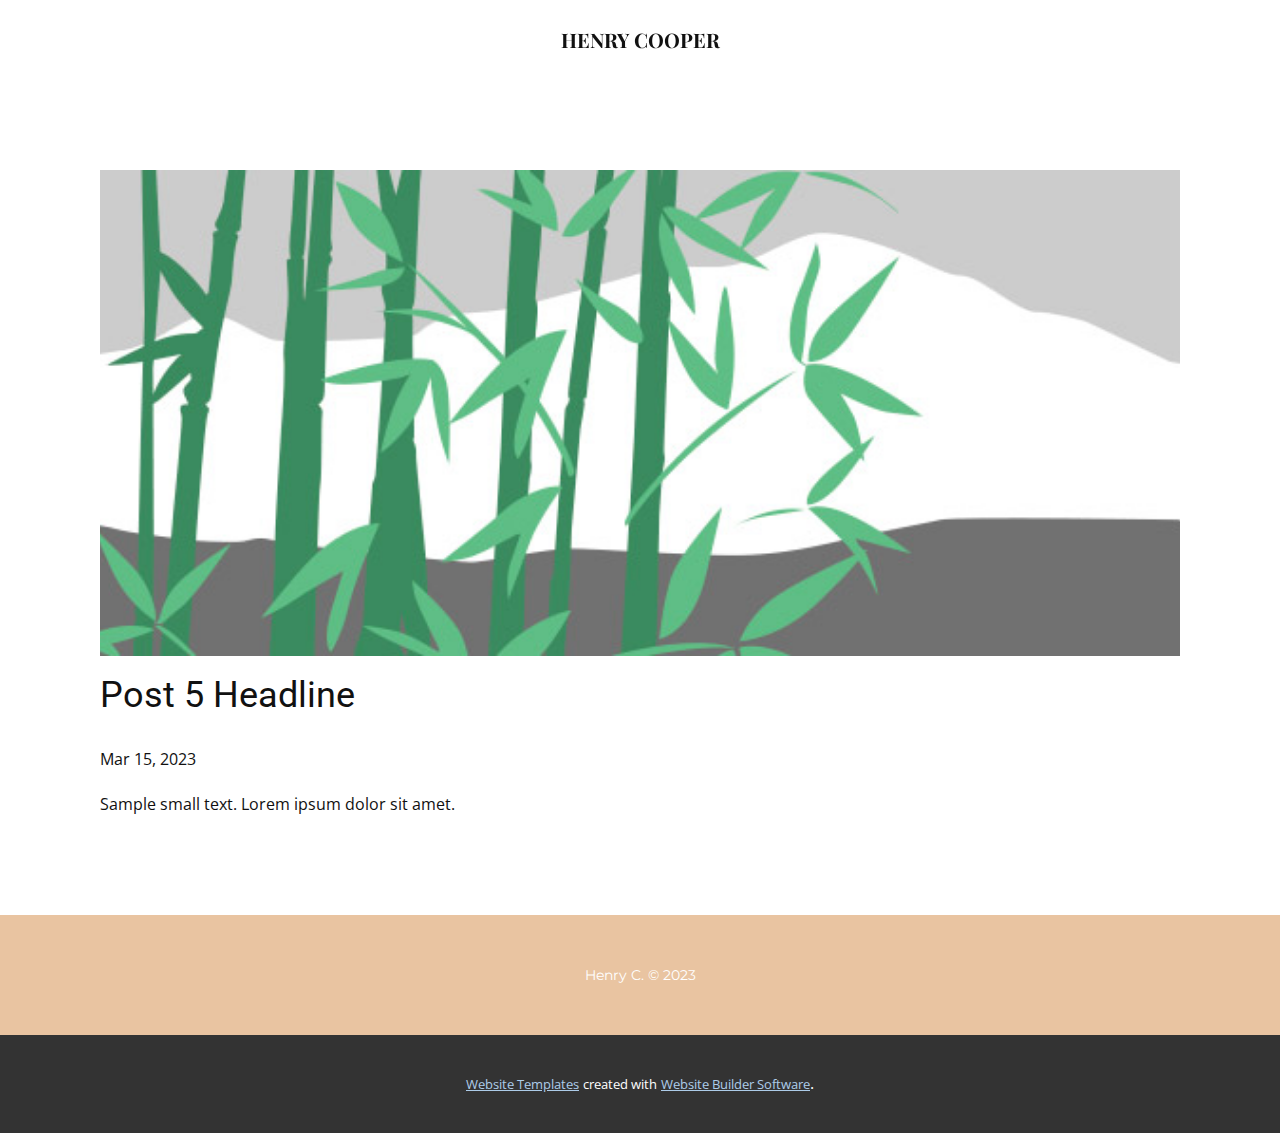
<file: blog/post-4.html>
<!DOCTYPE html>
<html style="font-size: 16px;" lang="en"><head>
    <meta name="viewport" content="width=device-width, initial-scale=1.0">
    <meta charset="utf-8">
    <meta name="keywords" content="Post 1 Headline">
    <meta name="description" content="">
    <title>Post 5 Headline</title>
    <link rel="stylesheet" href="../nicepage.css" media="screen">
<link rel="stylesheet" href="../Post-Template.css" media="screen">
    <script class="u-script" type="text/javascript" src="../jquery.js" defer=""></script>
    <script class="u-script" type="text/javascript" src="../nicepage.js" defer=""></script>
    <meta name="generator" content="Nicepage 5.6.10, nicepage.com">
    <link id="u-theme-google-font" rel="stylesheet" href="https://fonts.googleapis.com/css?family=Roboto:100,100i,300,300i,400,400i,500,500i,700,700i,900,900i|Open+Sans:300,300i,400,400i,500,500i,600,600i,700,700i,800,800i">
    <link id="u-page-google-font" rel="stylesheet" href="https://fonts.googleapis.com/css?family=Playfair+Display:400,400i,500,500i,600,600i,700,700i,800,800i,900,900i|Montserrat:100,100i,200,200i,300,300i,400,400i,500,500i,600,600i,700,700i,800,800i,900,900i">
    
    
    <script type="application/ld+json">{
		"@context": "http://schema.org",
		"@type": "Organization",
		"name": ""
}</script>
    <meta name="theme-color" content="#478ac9">
  <meta data-intl-tel-input-cdn-path="intlTelInput/"></head>
  <body class="u-body u-xl-mode" data-lang="en"><header class="u-clearfix u-header u-header" id="sec-0856"><div class="u-clearfix u-sheet u-sheet-1">
        <p class="u-custom-font u-font-playfair-display u-text u-text-default u-text-1" data-animation-name="customAnimationIn" data-animation-duration="1000">HENRY COOPER</p>
      </div></header>
    <section class="u-align-center u-clearfix u-section-1" id="sec-808b">
      <div class="u-clearfix u-sheet u-valign-middle-md u-valign-middle-sm u-valign-middle-xs u-sheet-1"><!--post_details--><!--post_details_options_json--><!--{"source":""}--><!--/post_details_options_json--><!--blog_post-->
        <div class="u-container-style u-expanded-width u-post-details u-post-details-1">
          <div class="u-container-layout u-valign-middle u-container-layout-1"><!--blog_post_image-->
            <img alt="" class="u-blog-control u-expanded-width u-image u-image-default u-image-1" src="../images/68f64b9d.jpeg"><!--/blog_post_image--><!--blog_post_header-->
            <h2 class="u-blog-control u-text u-text-1">Post 5 Headline</h2><!--/blog_post_header--><!--blog_post_metadata-->
            <div class="u-blog-control u-metadata u-metadata-1"><!--blog_post_metadata_date-->
              <span class="u-meta-date u-meta-icon">Mar 15, 2023</span><!--/blog_post_metadata_date--><!--blog_post_metadata_category-->
              <!--/blog_post_metadata_category--><!--blog_post_metadata_comments-->
              <!--/blog_post_metadata_comments-->
            </div><!--/blog_post_metadata--><!--blog_post_content-->
            <div class="u-align-justify u-blog-control u-post-content u-text u-text-2 fr-view">
  Sample small text. Lorem ipsum dolor sit amet.
  </div><!--/blog_post_content-->
          </div>
        </div><!--/blog_post--><!--/post_details-->
      </div>
    </section>
    
    
    <footer class="u-align-center u-clearfix u-custom-color-2 u-footer u-footer" id="sec-1622"><div class="u-clearfix u-sheet u-valign-middle u-sheet-1">
        <p class="u-custom-font u-font-montserrat u-small-text u-text u-text-body-alt-color u-text-variant u-text-1">Henry C.&nbsp;© 2023</p>
      </div></footer>
    <section class="u-backlink u-clearfix u-grey-80">
      <a class="u-link" href="https://nicepage.com/website-templates" target="_blank">
        <span>Website Templates</span>
      </a>
      <p class="u-text">
        <span>created with</span>
      </p>
      <a class="u-link" href="" target="_blank">
        <span>Website Builder Software</span>
      </a>. 
    </section>
  
</body></html>
</file>
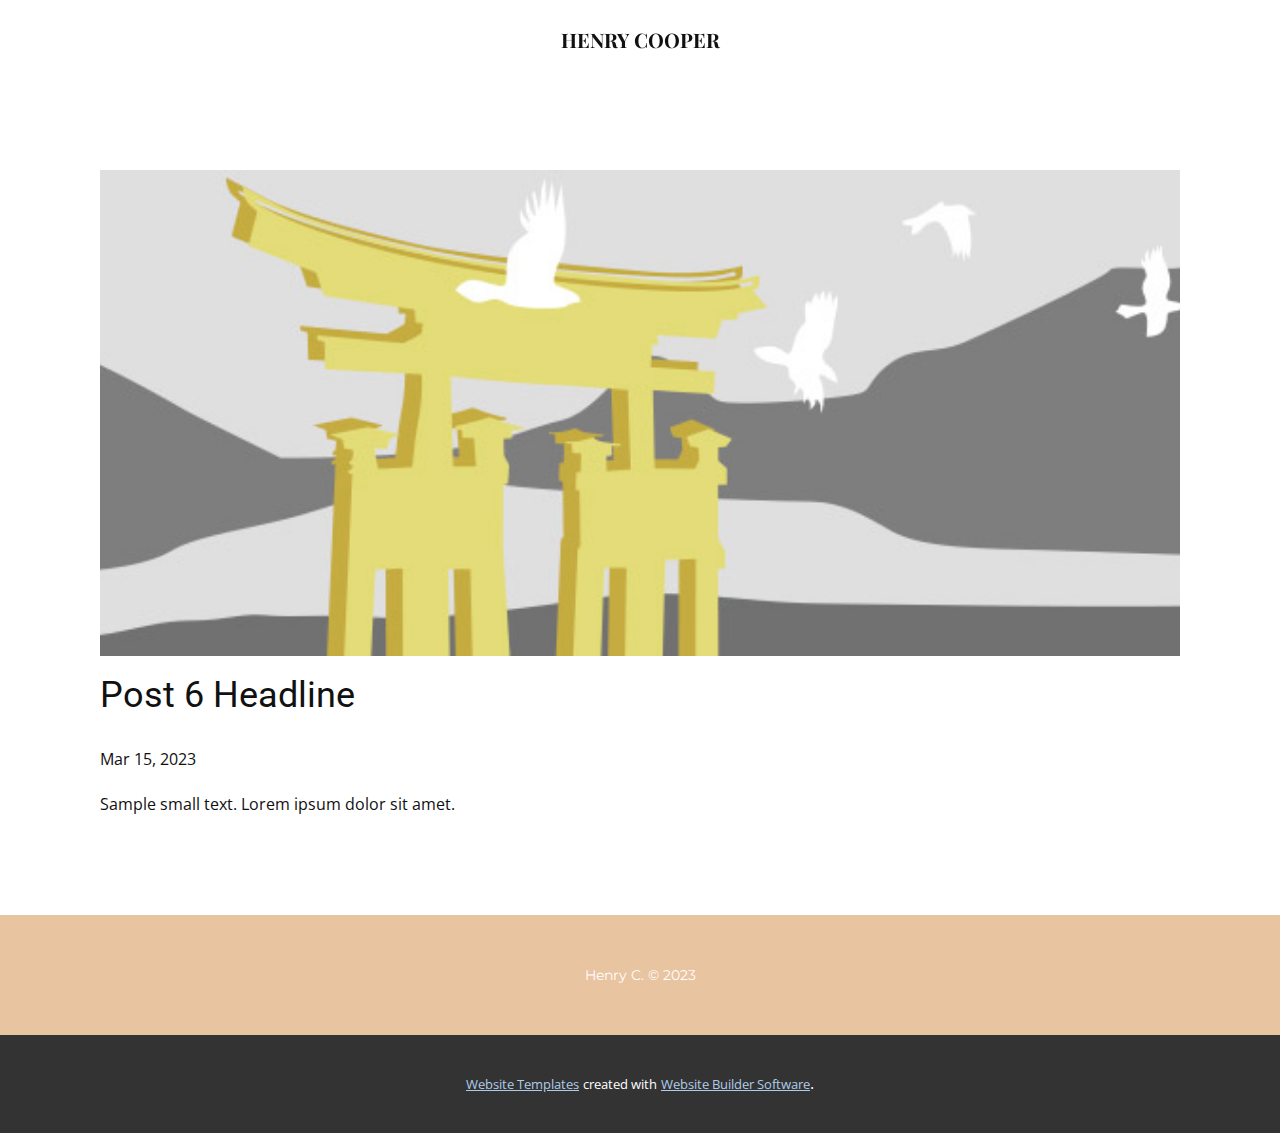
<file: blog/post-5.html>
<!DOCTYPE html>
<html style="font-size: 16px;" lang="en"><head>
    <meta name="viewport" content="width=device-width, initial-scale=1.0">
    <meta charset="utf-8">
    <meta name="keywords" content="Post 1 Headline">
    <meta name="description" content="">
    <title>Post 6 Headline</title>
    <link rel="stylesheet" href="../nicepage.css" media="screen">
<link rel="stylesheet" href="../Post-Template.css" media="screen">
    <script class="u-script" type="text/javascript" src="../jquery.js" defer=""></script>
    <script class="u-script" type="text/javascript" src="../nicepage.js" defer=""></script>
    <meta name="generator" content="Nicepage 5.6.10, nicepage.com">
    <link id="u-theme-google-font" rel="stylesheet" href="https://fonts.googleapis.com/css?family=Roboto:100,100i,300,300i,400,400i,500,500i,700,700i,900,900i|Open+Sans:300,300i,400,400i,500,500i,600,600i,700,700i,800,800i">
    <link id="u-page-google-font" rel="stylesheet" href="https://fonts.googleapis.com/css?family=Playfair+Display:400,400i,500,500i,600,600i,700,700i,800,800i,900,900i|Montserrat:100,100i,200,200i,300,300i,400,400i,500,500i,600,600i,700,700i,800,800i,900,900i">
    
    
    <script type="application/ld+json">{
		"@context": "http://schema.org",
		"@type": "Organization",
		"name": ""
}</script>
    <meta name="theme-color" content="#478ac9">
  <meta data-intl-tel-input-cdn-path="intlTelInput/"></head>
  <body class="u-body u-xl-mode" data-lang="en"><header class="u-clearfix u-header u-header" id="sec-0856"><div class="u-clearfix u-sheet u-sheet-1">
        <p class="u-custom-font u-font-playfair-display u-text u-text-default u-text-1" data-animation-name="customAnimationIn" data-animation-duration="1000">HENRY COOPER</p>
      </div></header>
    <section class="u-align-center u-clearfix u-section-1" id="sec-808b">
      <div class="u-clearfix u-sheet u-valign-middle-md u-valign-middle-sm u-valign-middle-xs u-sheet-1"><!--post_details--><!--post_details_options_json--><!--{"source":""}--><!--/post_details_options_json--><!--blog_post-->
        <div class="u-container-style u-expanded-width u-post-details u-post-details-1">
          <div class="u-container-layout u-valign-middle u-container-layout-1"><!--blog_post_image-->
            <img alt="" class="u-blog-control u-expanded-width u-image u-image-default u-image-1" src="../images/8ad73f3c.jpeg"><!--/blog_post_image--><!--blog_post_header-->
            <h2 class="u-blog-control u-text u-text-1">Post 6 Headline</h2><!--/blog_post_header--><!--blog_post_metadata-->
            <div class="u-blog-control u-metadata u-metadata-1"><!--blog_post_metadata_date-->
              <span class="u-meta-date u-meta-icon">Mar 15, 2023</span><!--/blog_post_metadata_date--><!--blog_post_metadata_category-->
              <!--/blog_post_metadata_category--><!--blog_post_metadata_comments-->
              <!--/blog_post_metadata_comments-->
            </div><!--/blog_post_metadata--><!--blog_post_content-->
            <div class="u-align-justify u-blog-control u-post-content u-text u-text-2 fr-view">
  Sample small text. Lorem ipsum dolor sit amet.
  </div><!--/blog_post_content-->
          </div>
        </div><!--/blog_post--><!--/post_details-->
      </div>
    </section>
    
    
    <footer class="u-align-center u-clearfix u-custom-color-2 u-footer u-footer" id="sec-1622"><div class="u-clearfix u-sheet u-valign-middle u-sheet-1">
        <p class="u-custom-font u-font-montserrat u-small-text u-text u-text-body-alt-color u-text-variant u-text-1">Henry C.&nbsp;© 2023</p>
      </div></footer>
    <section class="u-backlink u-clearfix u-grey-80">
      <a class="u-link" href="https://nicepage.com/website-templates" target="_blank">
        <span>Website Templates</span>
      </a>
      <p class="u-text">
        <span>created with</span>
      </p>
      <a class="u-link" href="" target="_blank">
        <span>Website Builder Software</span>
      </a>. 
    </section>
  
</body></html>
</file>
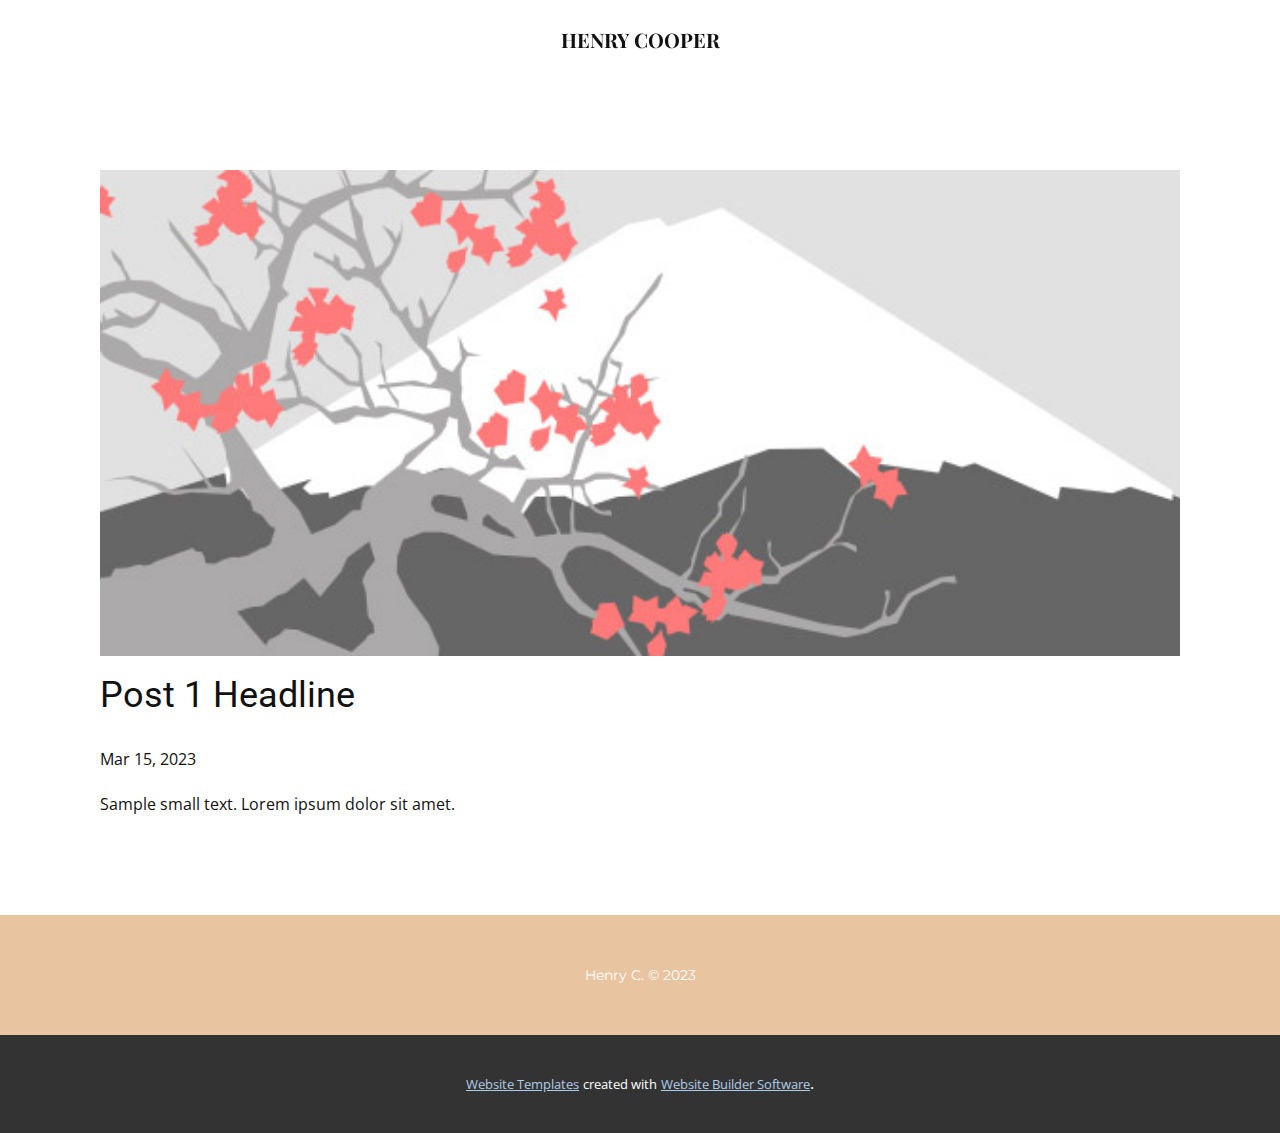
<file: blog/post.html>
<!DOCTYPE html>
<html style="font-size: 16px;" lang="en"><head>
    <meta name="viewport" content="width=device-width, initial-scale=1.0">
    <meta charset="utf-8">
    <meta name="keywords" content="Post 1 Headline">
    <meta name="description" content="">
    <title>Post 1 Headline</title>
    <link rel="stylesheet" href="../nicepage.css" media="screen">
<link rel="stylesheet" href="../Post-Template.css" media="screen">
    <script class="u-script" type="text/javascript" src="../jquery.js" defer=""></script>
    <script class="u-script" type="text/javascript" src="../nicepage.js" defer=""></script>
    <meta name="generator" content="Nicepage 5.6.10, nicepage.com">
    <link id="u-theme-google-font" rel="stylesheet" href="https://fonts.googleapis.com/css?family=Roboto:100,100i,300,300i,400,400i,500,500i,700,700i,900,900i|Open+Sans:300,300i,400,400i,500,500i,600,600i,700,700i,800,800i">
    <link id="u-page-google-font" rel="stylesheet" href="https://fonts.googleapis.com/css?family=Playfair+Display:400,400i,500,500i,600,600i,700,700i,800,800i,900,900i|Montserrat:100,100i,200,200i,300,300i,400,400i,500,500i,600,600i,700,700i,800,800i,900,900i">
    
    
    <script type="application/ld+json">{
		"@context": "http://schema.org",
		"@type": "Organization",
		"name": ""
}</script>
    <meta name="theme-color" content="#478ac9">
  <meta data-intl-tel-input-cdn-path="intlTelInput/"></head>
  <body class="u-body u-xl-mode" data-lang="en"><header class="u-clearfix u-header u-header" id="sec-0856"><div class="u-clearfix u-sheet u-sheet-1">
        <p class="u-custom-font u-font-playfair-display u-text u-text-default u-text-1" data-animation-name="customAnimationIn" data-animation-duration="1000">HENRY COOPER</p>
      </div></header>
    <section class="u-align-center u-clearfix u-section-1" id="sec-808b">
      <div class="u-clearfix u-sheet u-valign-middle-md u-valign-middle-sm u-valign-middle-xs u-sheet-1"><!--post_details--><!--post_details_options_json--><!--{"source":""}--><!--/post_details_options_json--><!--blog_post-->
        <div class="u-container-style u-expanded-width u-post-details u-post-details-1">
          <div class="u-container-layout u-valign-middle u-container-layout-1"><!--blog_post_image-->
            <img alt="" class="u-blog-control u-expanded-width u-image u-image-default u-image-1" src="../images/0fd3416c.jpeg"><!--/blog_post_image--><!--blog_post_header-->
            <h2 class="u-blog-control u-text u-text-1">Post 1 Headline</h2><!--/blog_post_header--><!--blog_post_metadata-->
            <div class="u-blog-control u-metadata u-metadata-1"><!--blog_post_metadata_date-->
              <span class="u-meta-date u-meta-icon">Mar 15, 2023</span><!--/blog_post_metadata_date--><!--blog_post_metadata_category-->
              <!--/blog_post_metadata_category--><!--blog_post_metadata_comments-->
              <!--/blog_post_metadata_comments-->
            </div><!--/blog_post_metadata--><!--blog_post_content-->
            <div class="u-align-justify u-blog-control u-post-content u-text u-text-2 fr-view">
  Sample small text. Lorem ipsum dolor sit amet.
  </div><!--/blog_post_content-->
          </div>
        </div><!--/blog_post--><!--/post_details-->
      </div>
    </section>
    
    
    <footer class="u-align-center u-clearfix u-custom-color-2 u-footer u-footer" id="sec-1622"><div class="u-clearfix u-sheet u-valign-middle u-sheet-1">
        <p class="u-custom-font u-font-montserrat u-small-text u-text u-text-body-alt-color u-text-variant u-text-1">Henry C.&nbsp;© 2023</p>
      </div></footer>
    <section class="u-backlink u-clearfix u-grey-80">
      <a class="u-link" href="https://nicepage.com/website-templates" target="_blank">
        <span>Website Templates</span>
      </a>
      <p class="u-text">
        <span>created with</span>
      </p>
      <a class="u-link" href="" target="_blank">
        <span>Website Builder Software</span>
      </a>. 
    </section>
  
</body></html>
</file>
<file: profile.css>
.u-section-1 {
  background-image: none;
}

.u-section-1 .u-sheet-1 {
  min-height: 445px;
}

.u-section-1 .u-text-1 {
  font-weight: 800;
  font-size: 6rem;
  --animation-custom_in-translate_x: -200px;
  --animation-custom_in-translate_y: 0px;
  --animation-custom_in-opacity: 0;
  --animation-custom_in-rotate: 0deg;
  --animation-custom_in-scale: 1;
  transition-duration: 0.5s;
  box-shadow: 0px 0px 0px rgba(0,0,0,0);
  text-shadow: 0px 0px 0px rgba(0,0,0,0);
  transform: translateX(0px) translateY(0px) scale(1) rotate(0deg);
  margin: 175px 132px 60px 0;
}

@media (max-width: 1199px) {
  .u-section-1 .u-text-1 {
    margin-right: 0;
  }
}

.u-section-1 .u-text-1,
.u-section-1 .u-text-1:before,
.u-section-1 .u-text-1 > .u-container-layout:before {
  transition-property: fill, color, background-color, stroke-width, border-style, border-width, border-top-width, border-left-width, border-right-width, border-bottom-width, custom-border, borders, box-shadow, text-shadow, opacity, border-radius, stroke, border-color, font-size, font-style, font-weight, text-decoration, letter-spacing, transform, background-image, image-zoom, background-size, background-position;
}

.u-section-1 .u-text-1.u-text-1.u-text-1:hover {
  box-shadow: 0px 0px 0px  rgba(0,0,0,0) !important;
  transform: translateX(0px) translateY(0px) scale(1.1) rotate(0deg) !important;
  text-shadow: 0px 0px 0px rgba(0,0,0,0) !important;
}

.u-section-1 .u-text-1 {
  border-color: transparent !important;
}

.u-section-1 .u-text-1.u-text-1.u-text-1.hover {
  box-shadow: 0px 0px 0px  rgba(0,0,0,0) !important;
  transform: translateX(0px) translateY(0px) scale(1.1) rotate(0deg) !important;
  text-shadow: 0px 0px 0px rgba(0,0,0,0) !important;
}

.u-section-1 .u-text-1 {
  border-color: transparent !important;
}

.u-section-1 .u-container-layout:hover .u-text-1 {
  transform: rotate(0deg) scale(1) translateX(0px) translateY(0px) !important;
}

.u-container-layout.hover .u-section-1 .u-text-1 {
  transform: rotate(0deg) scale(1) translateX(0px) translateY(0px) !important;
} .u-section-2 {
  background-image: linear-gradient(#eadbcd, #e9c4a1);
}

.u-section-2 .u-sheet-1 {
  min-height: 324px;
}

.u-section-2 .u-text-1 {
  font-weight: 700;
  --animation-custom_in-translate_x: 0px;
  --animation-custom_in-translate_y: 300px;
  --animation-custom_in-opacity: 0;
  --animation-custom_in-rotate: 0deg;
  --animation-custom_in-scale: 1;
  transition-duration: 0.5s;
  box-shadow: 0px 0px 0px rgba(0,0,0,0);
  text-shadow: 0px 0px 0px rgba(0,0,0,0);
  transform: translateX(0px) translateY(0px) scale(1) rotate(0deg);
  margin: 20px auto 0;
}

.u-section-2 .u-list-1 {
  grid-template-rows: auto;
  width: 546px;
  margin: 20px auto;
}

.u-section-2 .u-repeater-1 {
  grid-template-columns: calc(50% - 5px) calc(50% - 5px);
  grid-gap: 10px 10px;
  min-height: 225px;
}

.u-section-2 .u-list-item-1 {
  box-shadow: 2px 0 0 0 rgba(0,0,0,0);
  --animation-custom_in-translate_x: 0px;
  --animation-custom_in-translate_y: 0px;
  --animation-custom_in-opacity: 0;
  --animation-custom_in-rotate: 0deg;
  --animation-custom_in-scale: 1;
  transition-duration: 0.5s;
  text-shadow: 0px 0px 0px rgba(0,0,0,0);
  transform: translateX(0px) translateY(0px) scale(1) rotate(0deg);
  background-image: none;
}

.u-section-2 .u-container-layout-1 {
  padding: 2px 0;
}

.u-section-2 .u-text-2 {
  transition-duration: 0.5s;
  box-shadow: 0px 0px 0px rgba(0,0,0,0);
  text-shadow: 0px 0px 0px rgba(0,0,0,0);
  font-weight: 700;
  transform: translateX(0px) translateY(0px) scale(1) rotate(0deg);
  margin: 14px auto 0 16px;
}

.u-section-2 .u-text-3 {
  margin: 11px auto 0 17px;
}

.u-section-2 .u-list-item-2 {
  box-shadow: 2px 0 0 0 rgba(0,0,0,0);
  --animation-custom_in-translate_x: 0px;
  --animation-custom_in-translate_y: 0px;
  --animation-custom_in-opacity: 0;
  --animation-custom_in-rotate: 0deg;
  --animation-custom_in-scale: 1;
  transition-duration: 0.5s;
  text-shadow: 0px 0px 0px rgba(0,0,0,0);
  transform: translateX(0px) translateY(0px) scale(1) rotate(0deg);
  background-image: none;
}

.u-section-2 .u-container-layout-2 {
  padding: 2px 0;
}

.u-section-2 .u-text-4 {
  transition-duration: 0.5s;
  box-shadow: 0px 0px 0px rgba(0,0,0,0);
  text-shadow: 0px 0px 0px rgba(0,0,0,0);
  font-weight: 700;
  transform: translateX(0px) translateY(0px) scale(1) rotate(0deg);
  margin: 14px auto 0 16px;
}

.u-section-2 .u-text-5 {
  margin: 11px auto 0 17px;
}

@media (max-width: 1199px) {
  .u-section-2 .u-sheet-1 {
    min-height: 474px;
  }

  .u-section-2 .u-list-1 {
    width: 877px;
    margin-right: -110px;
    margin-bottom: 60px;
  }

  .u-section-2 .u-repeater-1 {
    grid-template-columns: calc(33.3333% - 6.66667px) calc(33.3333% - 6.66667px) calc(33.3333% - 6.66667px);
    min-height: 222px;
  }
}

@media (max-width: 991px) {
  .u-section-2 .u-list-1 {
    width: 720px;
    margin-right: 0;
  }

  .u-section-2 .u-repeater-1 {
    grid-template-columns: calc(50% - 5px) calc(50% - 5px);
    min-height: 375px;
  }

  .u-section-2 .u-list-item-1 {
    background-position: 50% 50%;
  }

  .u-section-2 .u-list-item-2 {
    background-position: 50% 50%;
  }
}

@media (max-width: 767px) {
  .u-section-2 .u-list-1 {
    width: 540px;
  }

  .u-section-2 .u-repeater-1 {
    grid-template-columns: 100%;
  }

  .u-section-2 .u-container-layout-1 {
    padding-left: 30px;
    padding-right: 30px;
  }

  .u-section-2 .u-container-layout-2 {
    padding-left: 30px;
    padding-right: 30px;
  }
}

@media (max-width: 575px) {
  .u-section-2 .u-sheet-1 {
    min-height: 445px;
  }

  .u-section-2 .u-list-1 {
    width: 340px;
    margin-bottom: 4px;
  }
}

.u-section-2 .u-list-item-2,
.u-section-2 .u-list-item-2:before,
.u-section-2 .u-list-item-2 > .u-container-layout:before {
  transition-property: fill, color, background-color, stroke-width, border-style, border-width, border-top-width, border-left-width, border-right-width, border-bottom-width, custom-border, borders, box-shadow, text-shadow, opacity, border-radius, stroke, border-color, font-size, font-style, font-weight, text-decoration, letter-spacing, transform, background-image, image-zoom, background-size, background-position;
}

.u-section-2 .u-list-item-2.u-list-item-2.u-list-item-2:hover {
  box-shadow: 0px 2px 8px 0px rgba(128,128,128,1) !important;
  border-radius: 19px !important;
  transform: translateX(0px) translateY(px) scale(1) rotate(0deg) !important;
  text-shadow: 0px 0px 0px rgba(0,0,0,0) !important;
  opacity: 0.75 !important;
}

.u-section-2 .u-list-item-2 {
  border-color: transparent !important;
}

.u-section-2 .u-list-item-2.u-list-item-2.u-list-item-2:hover > .u-container-layout:before {
  opacity: 0.75 !important;
}

.u-section-2 .u-list-item-2.u-list-item-2.u-list-item-2.hover {
  box-shadow: 0px 2px 8px 0px rgba(128,128,128,1) !important;
  border-radius: 19px !important;
  transform: translateX(0px) translateY(px) scale(1) rotate(0deg) !important;
  text-shadow: 0px 0px 0px rgba(0,0,0,0) !important;
  opacity: 0.75 !important;
}

.u-section-2 .u-list-item-2 {
  border-color: transparent !important;
}

.u-section-2 .u-container-layout:hover .u-list-item-2 {
  transform: rotate(0deg) scale(1) translateX(0px) translateY(0px) !important;
  opacity: 1 !important;
}

.u-section-2 .u-container-layout:hover .u-list-item-2 > .u-container-layout:before {
  opacity: 1 !important;
}

.u-container-layout.hover .u-section-2 .u-list-item-2 {
  transform: rotate(0deg) scale(1) translateX(0px) translateY(0px) !important;
  opacity: 1 !important;
}

.u-section-2 .u-list-item-1,
.u-section-2 .u-list-item-1:before,
.u-section-2 .u-list-item-1 > .u-container-layout:before {
  transition-property: fill, color, background-color, stroke-width, border-style, border-width, border-top-width, border-left-width, border-right-width, border-bottom-width, custom-border, borders, box-shadow, text-shadow, opacity, border-radius, stroke, border-color, font-size, font-style, font-weight, text-decoration, letter-spacing, transform, background-image, image-zoom, background-size, background-position;
}

.u-section-2 .u-list-item-1.u-list-item-1.u-list-item-1:hover {
  box-shadow: 0px 2px 8px 0px rgba(128,128,128,1) !important;
  border-radius: 19px !important;
  transform: translateX(0px) translateY(px) scale(1) rotate(0deg) !important;
  text-shadow: 0px 0px 0px rgba(0,0,0,0) !important;
  opacity: 0.75 !important;
}

.u-section-2 .u-list-item-1 {
  border-color: transparent !important;
}

.u-section-2 .u-list-item-1.u-list-item-1.u-list-item-1:hover > .u-container-layout:before {
  opacity: 0.75 !important;
}

.u-section-2 .u-list-item-1.u-list-item-1.u-list-item-1.hover {
  box-shadow: 0px 2px 8px 0px rgba(128,128,128,1) !important;
  border-radius: 19px !important;
  transform: translateX(0px) translateY(px) scale(1) rotate(0deg) !important;
  text-shadow: 0px 0px 0px rgba(0,0,0,0) !important;
  opacity: 0.75 !important;
}

.u-section-2 .u-list-item-1 {
  border-color: transparent !important;
}

.u-section-2 .u-container-layout:hover .u-list-item-1 {
  transform: rotate(0deg) scale(1) translateX(0px) translateY(0px) !important;
  opacity: 1 !important;
}

.u-section-2 .u-container-layout:hover .u-list-item-1 > .u-container-layout:before {
  opacity: 1 !important;
}

.u-container-layout.hover .u-section-2 .u-list-item-1 {
  transform: rotate(0deg) scale(1) translateX(0px) translateY(0px) !important;
  opacity: 1 !important;
}

.u-section-2 .u-text-1,
.u-section-2 .u-text-1:before,
.u-section-2 .u-text-1 > .u-container-layout:before {
  transition-property: fill, color, background-color, stroke-width, border-style, border-width, border-top-width, border-left-width, border-right-width, border-bottom-width, custom-border, borders, box-shadow, text-shadow, opacity, border-radius, stroke, border-color, font-size, font-style, font-weight, text-decoration, letter-spacing, transform, background-image, image-zoom, background-size, background-position;
}

.u-section-2 .u-text-1.u-text-1.u-text-1:hover {
  transform: scale(1.1) translateX(0px) translateY(0px) !important;
  box-shadow: 0px 0px 0px  rgba(0,0,0,0) !important;
  text-shadow: 0px 0px 0px rgba(0,0,0,0) !important;
}

.u-section-2 .u-text-1 {
  border-color: transparent !important;
}

.u-section-2 .u-text-1.u-text-1.u-text-1.hover {
  transform: scale(1.1) translateX(0px) translateY(0px) !important;
  box-shadow: 0px 0px 0px  rgba(0,0,0,0) !important;
  text-shadow: 0px 0px 0px rgba(0,0,0,0) !important;
}

.u-section-2 .u-text-1 {
  border-color: transparent !important;
}

.u-section-2 .u-container-layout:hover .u-text-1 {
  transform: rotate(0deg) scale(1) translateX(0px) translateY(0px) !important;
}

.u-container-layout.hover .u-section-2 .u-text-1 {
  transform: rotate(0deg) scale(1) translateX(0px) translateY(0px) !important;
}

.u-section-2 .u-text-2,
.u-section-2 .u-text-2:before,
.u-section-2 .u-text-2 > .u-container-layout:before {
  transition-property: fill, color, background-color, stroke-width, border-style, border-width, border-top-width, border-left-width, border-right-width, border-bottom-width, custom-border, borders, box-shadow, text-shadow, opacity, border-radius, stroke, border-color, font-size, font-style, font-weight, text-decoration, letter-spacing, transform, background-image, image-zoom, background-size, background-position;
}

.u-section-2 .u-container-layout:hover .u-text-2 {
  transform: scale(1.1) translateX(0px) translateY(0px) !important;
  box-shadow: 0px 0px 0px  rgba(0,0,0,0) !important;
  text-shadow: 0px 0px 0px rgba(0,0,0,0) !important;
}

.u-section-2 .u-text-2 {
  border-color: transparent !important;
}

.u-container-layout.hover .u-section-2 .u-text-2 {
  transform: scale(1.1) translateX(0px) translateY(0px) !important;
  box-shadow: 0px 0px 0px  rgba(0,0,0,0) !important;
  text-shadow: 0px 0px 0px rgba(0,0,0,0) !important;
}

.u-section-2 .u-text-2 {
  border-color: transparent !important;
}

.u-section-2 .u-text-4,
.u-section-2 .u-text-4:before,
.u-section-2 .u-text-4 > .u-container-layout:before {
  transition-property: fill, color, background-color, stroke-width, border-style, border-width, border-top-width, border-left-width, border-right-width, border-bottom-width, custom-border, borders, box-shadow, text-shadow, opacity, border-radius, stroke, border-color, font-size, font-style, font-weight, text-decoration, letter-spacing, transform, background-image, image-zoom, background-size, background-position;
}

.u-section-2 .u-container-layout:hover .u-text-4 {
  transform: scale(1.1) translateX(0px) translateY(0px) !important;
  box-shadow: 0px 0px 0px  rgba(0,0,0,0) !important;
  text-shadow: 0px 0px 0px rgba(0,0,0,0) !important;
}

.u-section-2 .u-text-4 {
  border-color: transparent !important;
}

.u-container-layout.hover .u-section-2 .u-text-4 {
  transform: scale(1.1) translateX(0px) translateY(0px) !important;
  box-shadow: 0px 0px 0px  rgba(0,0,0,0) !important;
  text-shadow: 0px 0px 0px rgba(0,0,0,0) !important;
}

.u-section-2 .u-text-4 {
  border-color: transparent !important;
} .u-section-3 {
  background-image: none;
}

.u-section-3 .u-sheet-1 {
  min-height: 813px;
}

.u-section-3 .u-text-1 {
  font-size: 2.25rem;
  font-weight: 700;
  --animation-custom_in-translate_x: 0px;
  --animation-custom_in-translate_y: 300px;
  --animation-custom_in-opacity: 0;
  --animation-custom_in-rotate: 0deg;
  --animation-custom_in-scale: 1;
  margin: 30px auto 0;
}

.u-section-3 .u-text-2 {
  width: 735px;
  --animation-custom_in-translate_x: 0px;
  --animation-custom_in-translate_y: 300px;
  --animation-custom_in-opacity: 0;
  --animation-custom_in-rotate: 0deg;
  --animation-custom_in-scale: 1;
  margin: 20px auto 0;
}

.u-section-3 .u-layout-wrap-1 {
  --animation-custom_in-translate_x: 0px;
  --animation-custom_in-translate_y: 300px;
  --animation-custom_in-opacity: 0;
  --animation-custom_in-rotate: 0deg;
  --animation-custom_in-scale: 1;
  margin: 45px 0 20px;
}

.u-section-3 .u-layout-cell-1 {
  min-height: 179px;
}

.u-section-3 .u-container-layout-1 {
  padding: 30px;
}

.u-section-3 .u-text-3 {
  font-weight: 500;
  margin: 0 auto 0 0;
}

.u-section-3 .u-text-4 {
  --animation-custom_in-translate_x: -200px;
  --animation-custom_in-translate_y: 0px;
  --animation-custom_in-opacity: 0;
  --animation-custom_in-rotate: 0deg;
  --animation-custom_in-scale: 1;
  margin: 20px 0 0;
}

.u-section-3 .u-layout-cell-2 {
  min-height: 201px;
  --animation-custom_in-translate_x: -200px;
  --animation-custom_in-translate_y: 0px;
  --animation-custom_in-opacity: 0;
  --animation-custom_in-rotate: 0deg;
  --animation-custom_in-scale: 1;
}

.u-section-3 .u-container-layout-2 {
  padding: 30px;
}

.u-section-3 .u-text-5 {
  font-weight: 500;
  margin: 0 auto 0 0;
}

.u-section-3 .u-text-6 {
  margin: 20px 0 0;
}

.u-section-3 .u-layout-cell-3 {
  min-height: 210px;
  --animation-custom_in-translate_x: -200px;
  --animation-custom_in-scale: 1;
}

.u-section-3 .u-container-layout-3 {
  padding: 30px;
}

.u-section-3 .u-text-7 {
  font-weight: 500;
  margin: 0 auto 0 0;
}

.u-section-3 .u-text-8 {
  margin: 20px 0 0;
}

.u-section-3 .u-image-1 {
  min-height: 603px;
  background-image: url("images/image6.png");
  background-position: 50% 50%;
  --animation-custom_in-translate_x: 0px;
  --animation-custom_in-translate_y: 300px;
  --animation-custom_in-opacity: 0;
  --animation-custom_in-rotate: 0deg;
  --animation-custom_in-scale: 1;
  transition-duration: 0.5s;
  transform: translateX(0px) translateY(0px) scale(1) rotate(0deg);
}

.u-section-3 .u-container-layout-4 {
  box-shadow: 2px 0 0 0 rgba(0,0,0,0);
  text-shadow: 0px 0px 0px rgba(0,0,0,0);
  padding: 30px;
}

.u-section-3 .u-layout-cell-5 {
  min-height: 139px;
  --animation-custom_in-translate_x: 300px;
  --animation-custom_in-scale: 1;
  --animation-custom_in-translate_y: 0px;
}

.u-section-3 .u-container-layout-5 {
  padding: 30px;
}

.u-section-3 .u-text-9 {
  font-weight: 500;
  margin: 0 auto 0 0;
}

.u-section-3 .u-text-10 {
  margin: 20px 0 0;
}

.u-section-3 .u-layout-cell-6 {
  min-height: 256px;
  --animation-custom_in-translate_x: 300px;
  --animation-custom_in-translate_y: 0px;
  --animation-custom_in-opacity: 0;
  --animation-custom_in-rotate: 0deg;
  --animation-custom_in-scale: 1;
}

.u-section-3 .u-container-layout-6 {
  padding: 30px;
}

.u-section-3 .u-text-11 {
  font-weight: 500;
  margin: 0 auto 0 0;
}

.u-section-3 .u-text-12 {
  margin: 20px 0 0;
}

.u-section-3 .u-layout-cell-7 {
  min-height: 179px;
}

.u-section-3 .u-container-layout-7 {
  padding: 30px;
}

.u-section-3 .u-text-13 {
  font-weight: 500;
  --animation-custom_in-translate_x: 300px;
  --animation-custom_in-translate_y: 0px;
  --animation-custom_in-opacity: 0;
  --animation-custom_in-rotate: 0deg;
  --animation-custom_in-scale: 1;
  margin: 0 auto 0 0;
}

.u-section-3 .u-text-14 {
  background-image: none;
  margin: 20px 0 0;
}

@media (max-width: 1199px) {
  .u-section-3 .u-sheet-1 {
    min-height: 707px;
  }

  .u-section-3 .u-layout-wrap-1 {
    margin-right: initial;
    margin-left: initial;
  }

  .u-section-3 .u-layout-cell-1 {
    min-height: 148px;
  }

  .u-section-3 .u-layout-cell-2 {
    min-height: 166px;
  }

  .u-section-3 .u-layout-cell-3 {
    min-height: 173px;
  }

  .u-section-3 .u-image-1 {
    min-height: 497px;
  }

  .u-section-3 .u-layout-cell-5 {
    min-height: 115px;
  }

  .u-section-3 .u-layout-cell-6 {
    min-height: 211px;
  }

  .u-section-3 .u-layout-cell-7 {
    min-height: 148px;
  }
}

@media (max-width: 991px) {
  .u-section-3 .u-sheet-1 {
    min-height: 1081px;
  }

  .u-section-3 .u-text-2 {
    width: 720px;
  }

  .u-section-3 .u-layout-cell-1 {
    min-height: 100px;
  }

  .u-section-3 .u-layout-cell-2 {
    min-height: 100px;
  }

  .u-section-3 .u-layout-cell-3 {
    min-height: 100px;
  }

  .u-section-3 .u-image-1 {
    min-height: 571px;
  }

  .u-section-3 .u-layout-cell-5 {
    min-height: 100px;
  }

  .u-section-3 .u-layout-cell-6 {
    min-height: 100px;
  }

  .u-section-3 .u-layout-cell-7 {
    min-height: 100px;
  }
}

@media (max-width: 767px) {
  .u-section-3 .u-sheet-1 {
    min-height: 2177px;
  }

  .u-section-3 .u-text-1 {
    margin-left: 0;
  }

  .u-section-3 .u-text-2 {
    margin-left: 0;
    margin-right: 0;
    width: 540px;
  }

  .u-section-3 .u-container-layout-1 {
    padding-right: 10px;
    padding-left: 0;
  }

  .u-section-3 .u-container-layout-2 {
    padding-right: 10px;
    padding-left: 0;
  }

  .u-section-3 .u-container-layout-3 {
    padding-right: 10px;
    padding-left: 0;
  }

  .u-section-3 .u-image-1 {
    min-height: 857px;
  }

  .u-section-3 .u-container-layout-4 {
    padding-left: 10px;
    padding-right: 10px;
  }

  .u-section-3 .u-container-layout-5 {
    padding-right: 10px;
    padding-left: 0;
  }

  .u-section-3 .u-container-layout-6 {
    padding-right: 10px;
    padding-left: 0;
  }

  .u-section-3 .u-container-layout-7 {
    padding-right: 10px;
    padding-left: 0;
  }
}

@media (max-width: 575px) {
  .u-section-3 .u-sheet-1 {
    min-height: 1956px;
  }

  .u-section-3 .u-text-1 {
    font-size: 1.875rem;
  }

  .u-section-3 .u-text-2 {
    width: 340px;
  }

  .u-section-3 .u-image-1 {
    min-height: 540px;
  }
}

.u-section-3 .u-image-1,
.u-section-3 .u-image-1:before,
.u-section-3 .u-image-1 > .u-container-layout:before {
  transition-property: fill, color, background-color, stroke-width, border-style, border-width, border-top-width, border-left-width, border-right-width, border-bottom-width, custom-border, borders, box-shadow, text-shadow, opacity, border-radius, stroke, border-color, font-size, font-style, font-weight, text-decoration, letter-spacing, transform, background-image, image-zoom, background-size, background-position;
}

.u-section-3 .u-image-1.u-image-1.u-image-1:hover {
  box-shadow: 0px 2px 8px 0px rgba(128,128,128,1) !important;
  transform: scale(1) translateY(px) !important;
  text-shadow: 0px 0px 0px rgba(0,0,0,0) !important;
}

.u-section-3 .u-image-1 {
  border-color: transparent !important;
}

.u-section-3 .u-image-1.u-image-1.u-image-1.hover {
  box-shadow: 0px 2px 8px 0px rgba(128,128,128,1) !important;
  transform: scale(1) translateY(px) !important;
  text-shadow: 0px 0px 0px rgba(0,0,0,0) !important;
}

.u-section-3 .u-image-1 {
  border-color: transparent !important;
}

.u-section-3 .u-container-layout:hover .u-image-1 {
  transform: rotate(0deg) scale(1) translateX(0px) translateY(0px) !important;
}

.u-container-layout.hover .u-section-3 .u-image-1 {
  transform: rotate(0deg) scale(1) translateX(0px) translateY(0px) !important;
} .u-section-4 {
  background-image: linear-gradient(#e9c4a1, #eadbcd);
}

.u-section-4 .u-sheet-1 {
  min-height: 168px;
}

.u-section-4 .u-layout-wrap-1 {
  margin: 30px auto 30px 0;
}

.u-section-4 .u-layout-cell-1 {
  min-height: 108px;
}

.u-section-4 .u-container-layout-1 {
  padding: 30px 60px;
}

.u-section-4 .u-text-1 {
  font-size: 2.25rem;
  margin: 0 auto;
}

.u-section-4 .u-layout-cell-2 {
  min-height: 108px;
}

.u-section-4 .u-container-layout-2 {
  padding: 29px 60px;
}

.u-section-4 .u-social-icons-1 {
  height: 48px;
  min-height: 16px;
  width: 222px;
  min-width: 94px;
  margin: 0 auto;
}

.u-section-4 .u-icon-1 {
  color: rgb(59, 89, 152) !important;
}

.u-section-4 .u-icon-2 {
  color: rgb(17, 17, 17) !important;
}

.u-section-4 .u-icon-3 {
  height: 100%;
  color: rgb(203, 32, 39) !important;
}

.u-section-4 .u-icon-4 {
  height: 48px;
  color: rgb(0, 137, 203) !important;
}

@media (max-width: 1199px) {
  .u-section-4 .u-sheet-1 {
    min-height: 149px;
  }

  .u-section-4 .u-layout-wrap-1 {
    margin-right: initial;
    margin-left: initial;
  }

  .u-section-4 .u-layout-cell-1 {
    min-height: 89px;
  }

  .u-section-4 .u-layout-cell-2 {
    min-height: 89px;
  }

  .u-section-4 .u-social-icons-1 {
    width: 280px;
    min-width: 120px;
  }
}

@media (max-width: 991px) {
  .u-section-4 .u-sheet-1 {
    min-height: 160px;
  }

  .u-section-4 .u-layout-cell-1 {
    min-height: 100px;
  }

  .u-section-4 .u-container-layout-1 {
    padding-left: 30px;
    padding-right: 30px;
  }

  .u-section-4 .u-layout-cell-2 {
    min-height: 68px;
  }

  .u-section-4 .u-container-layout-2 {
    padding-left: 30px;
    padding-right: 30px;
  }
}

@media (max-width: 767px) {
  .u-section-4 .u-sheet-1 {
    min-height: 262px;
  }

  .u-section-4 .u-container-layout-1 {
    padding-left: 10px;
    padding-right: 10px;
  }

  .u-section-4 .u-layout-cell-2 {
    min-height: 102px;
  }

  .u-section-4 .u-container-layout-2 {
    padding-left: 10px;
    padding-right: 10px;
  }
}

@media (max-width: 575px) {
  .u-section-4 .u-sheet-1 {
    min-height: 224px;
  }

  .u-section-4 .u-text-1 {
    font-size: 1.875rem;
  }

  .u-section-4 .u-layout-cell-2 {
    min-height: 64px;
  }
} .u-section-5 {
  background-image: linear-gradient(#eadbcd, #e9c4a1);
}

.u-section-5 .u-sheet-1 {
  min-height: 502px;
}

.u-section-5 .u-text-1 {
  font-weight: 700;
  margin: 60px auto 0;
}

.u-section-5 .u-form-1 {
  width: 570px;
  margin: 30px auto 60px;
}

.u-section-5 .u-input-1 {
  text-transform: uppercase;
}

.u-section-5 .u-input-2 {
  text-transform: uppercase;
}

.u-section-5 .u-input-3 {
  text-transform: uppercase;
}

.u-section-5 .u-btn-1 {
  background-image: none;
  border-style: solid;
  text-transform: uppercase;
  letter-spacing: 2px;
}

@media (max-width: 767px) {
  .u-section-5 .u-form-1 {
    width: 540px;
  }
}

@media (max-width: 575px) {
  .u-section-5 .u-form-1 {
    width: 340px;
  }
}
</file>
<file: Blog-Template.css>
.u-section-1 .u-sheet-1 {
  min-height: 561px;
}

.u-section-1 .u-repeater-1 {
  margin-top: 60px;
  margin-bottom: 60px;
  min-height: 441px;
  grid-template-columns: calc(33.3333% - 15px) calc(33.3333% - 15px) calc(33.3333% - 15px);
  height: auto;
  grid-gap: 22px;
}

.u-section-1 .u-repeater-item-1 {
  background-image: none;
}

.u-section-1 .u-container-layout-1 {
  padding: 30px 20px;
}

.u-section-1 .u-text-1 {
  margin-top: 0;
  margin-bottom: 0;
}

.u-section-1 .u-image-1 {
  height: 222px;
  margin-top: 17px;
  margin-bottom: 0;
}

.u-section-1 .u-text-2 {
  margin-top: 20px;
  margin-bottom: 0;
}

.u-section-1 .u-btn-1 {
  background-image: none;
  border-style: none none solid;
  margin: 17px auto 0 0;
  padding: 0;
}

.u-section-1 .u-container-layout-2 {
  padding: 30px 20px;
}

.u-section-1 .u-text-3 {
  margin-top: 0;
  margin-bottom: 0;
}

.u-section-1 .u-image-2 {
  height: 222px;
  margin-top: 17px;
  margin-bottom: 0;
}

.u-section-1 .u-text-4 {
  margin-top: 20px;
  margin-bottom: 0;
}

.u-section-1 .u-btn-2 {
  background-image: none;
  border-style: none none solid;
  margin: 17px auto 0 0;
  padding: 0;
}

.u-section-1 .u-container-layout-3 {
  padding: 30px 20px;
}

.u-section-1 .u-text-5 {
  margin-top: 0;
  margin-bottom: 0;
}

.u-section-1 .u-image-3 {
  height: 222px;
  margin-top: 17px;
  margin-bottom: 0;
}

.u-section-1 .u-text-6 {
  margin-top: 20px;
  margin-bottom: 0;
}

.u-section-1 .u-btn-3 {
  background-image: none;
  border-style: none none solid;
  margin: 17px auto 0 0;
  padding: 0;
}

@media (max-width: 1199px) {
  .u-section-1 .u-sheet-1 {
    min-height: 484px;
  }

  .u-section-1 .u-repeater-1 {
    min-height: 364px;
    grid-template-columns: repeat(3, calc(33.333333333333336% - 15px));
  }
}

@media (max-width: 991px) {
  .u-section-1 .u-sheet-1 {
    min-height: 956px;
  }

  .u-section-1 .u-repeater-1 {
    min-height: 836px;
    grid-template-columns: repeat(2, calc(50% - 11.25px));
  }
}

@media (max-width: 767px) {
  .u-section-1 .u-repeater-1 {
    grid-template-columns: 100%;
  }

  .u-section-1 .u-container-layout-1 {
    padding-left: 10px;
    padding-right: 10px;
  }

  .u-section-1 .u-image-1 {
    height: 278px;
  }

  .u-section-1 .u-container-layout-2 {
    padding-left: 10px;
    padding-right: 10px;
  }

  .u-section-1 .u-image-2 {
    height: 278px;
  }

  .u-section-1 .u-container-layout-3 {
    padding-left: 10px;
    padding-right: 10px;
  }

  .u-section-1 .u-image-3 {
    height: 278px;
  }
}
</file>
<file: Post-Template.css>
.u-section-1 .u-sheet-1 {
  min-height: 835px;
}

.u-section-1 .u-post-details-1 {
  min-height: 375px;
  margin-top: 60px;
  margin-bottom: -10px;
}

.u-section-1 .u-container-layout-1 {
  padding: 30px;
}

.u-section-1 .u-image-1 {
  height: 486px;
  margin-top: 0;
  margin-bottom: 0;
  margin-left: 0;
}

.u-section-1 .u-text-1 {
  margin-top: 20px;
  margin-bottom: 0;
  margin-left: 0;
}

.u-section-1 .u-metadata-1 {
  margin-top: 30px;
  margin-bottom: 0;
  margin-left: 0;
}

.u-section-1 .u-text-2 {
  margin-bottom: 0;
  margin-top: 20px;
  margin-left: 0;
}

@media (max-width: 1199px) {
  .u-section-1 .u-image-1 {
    margin-left: initial;
  }
}

@media (max-width: 991px) {
  .u-section-1 .u-sheet-1 {
    min-height: 782px;
  }

  .u-section-1 .u-post-details-1 {
    margin-bottom: 60px;
  }

  .u-section-1 .u-image-1 {
    height: 423px;
    margin-left: initial;
  }
}

@media (max-width: 767px) {
  .u-section-1 .u-sheet-1 {
    min-height: 722px;
  }

  .u-section-1 .u-container-layout-1 {
    padding-left: 10px;
    padding-right: 10px;
  }

  .u-section-1 .u-image-1 {
    height: 354px;
    margin-top: 9px;
    margin-left: initial;
  }
}

@media (max-width: 575px) {
  .u-section-1 .u-sheet-1 {
    min-height: 656px;
  }

  .u-section-1 .u-image-1 {
    height: 275px;
    margin-left: initial;
  }
}
</file>
